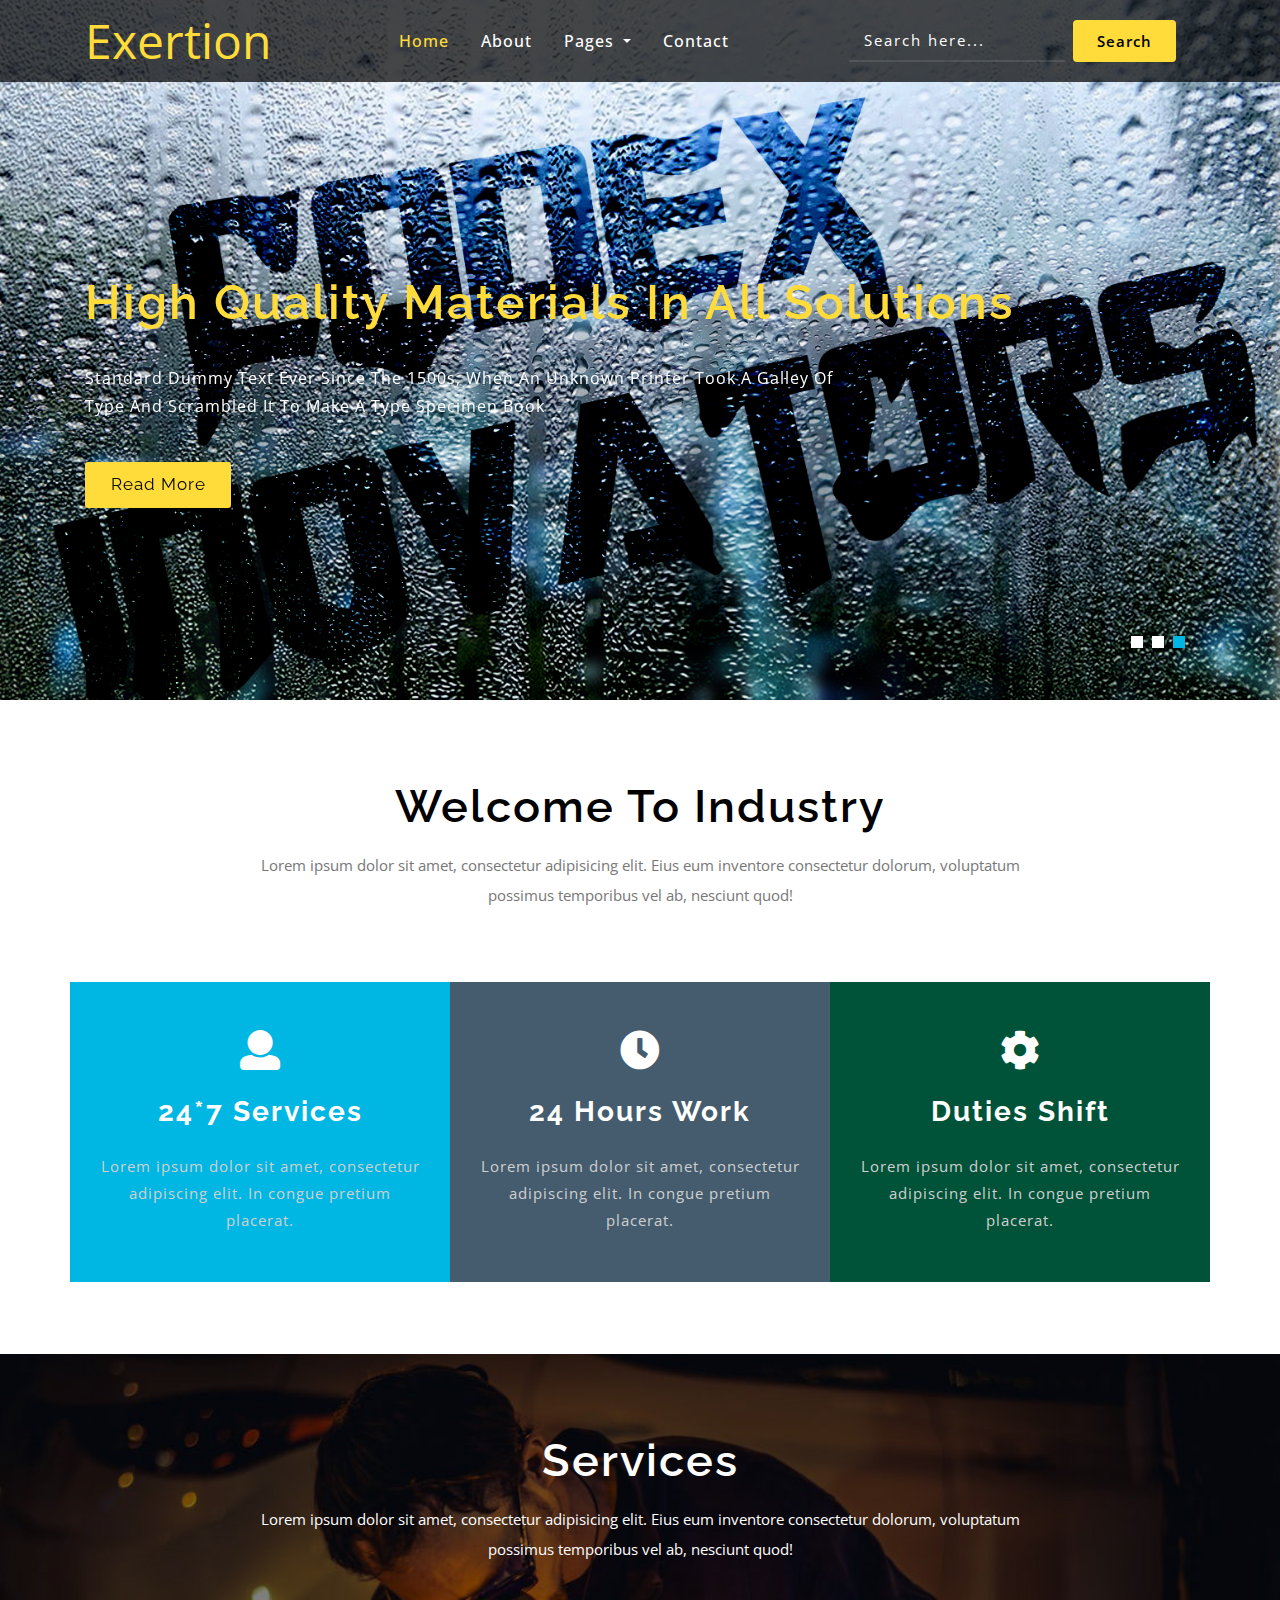
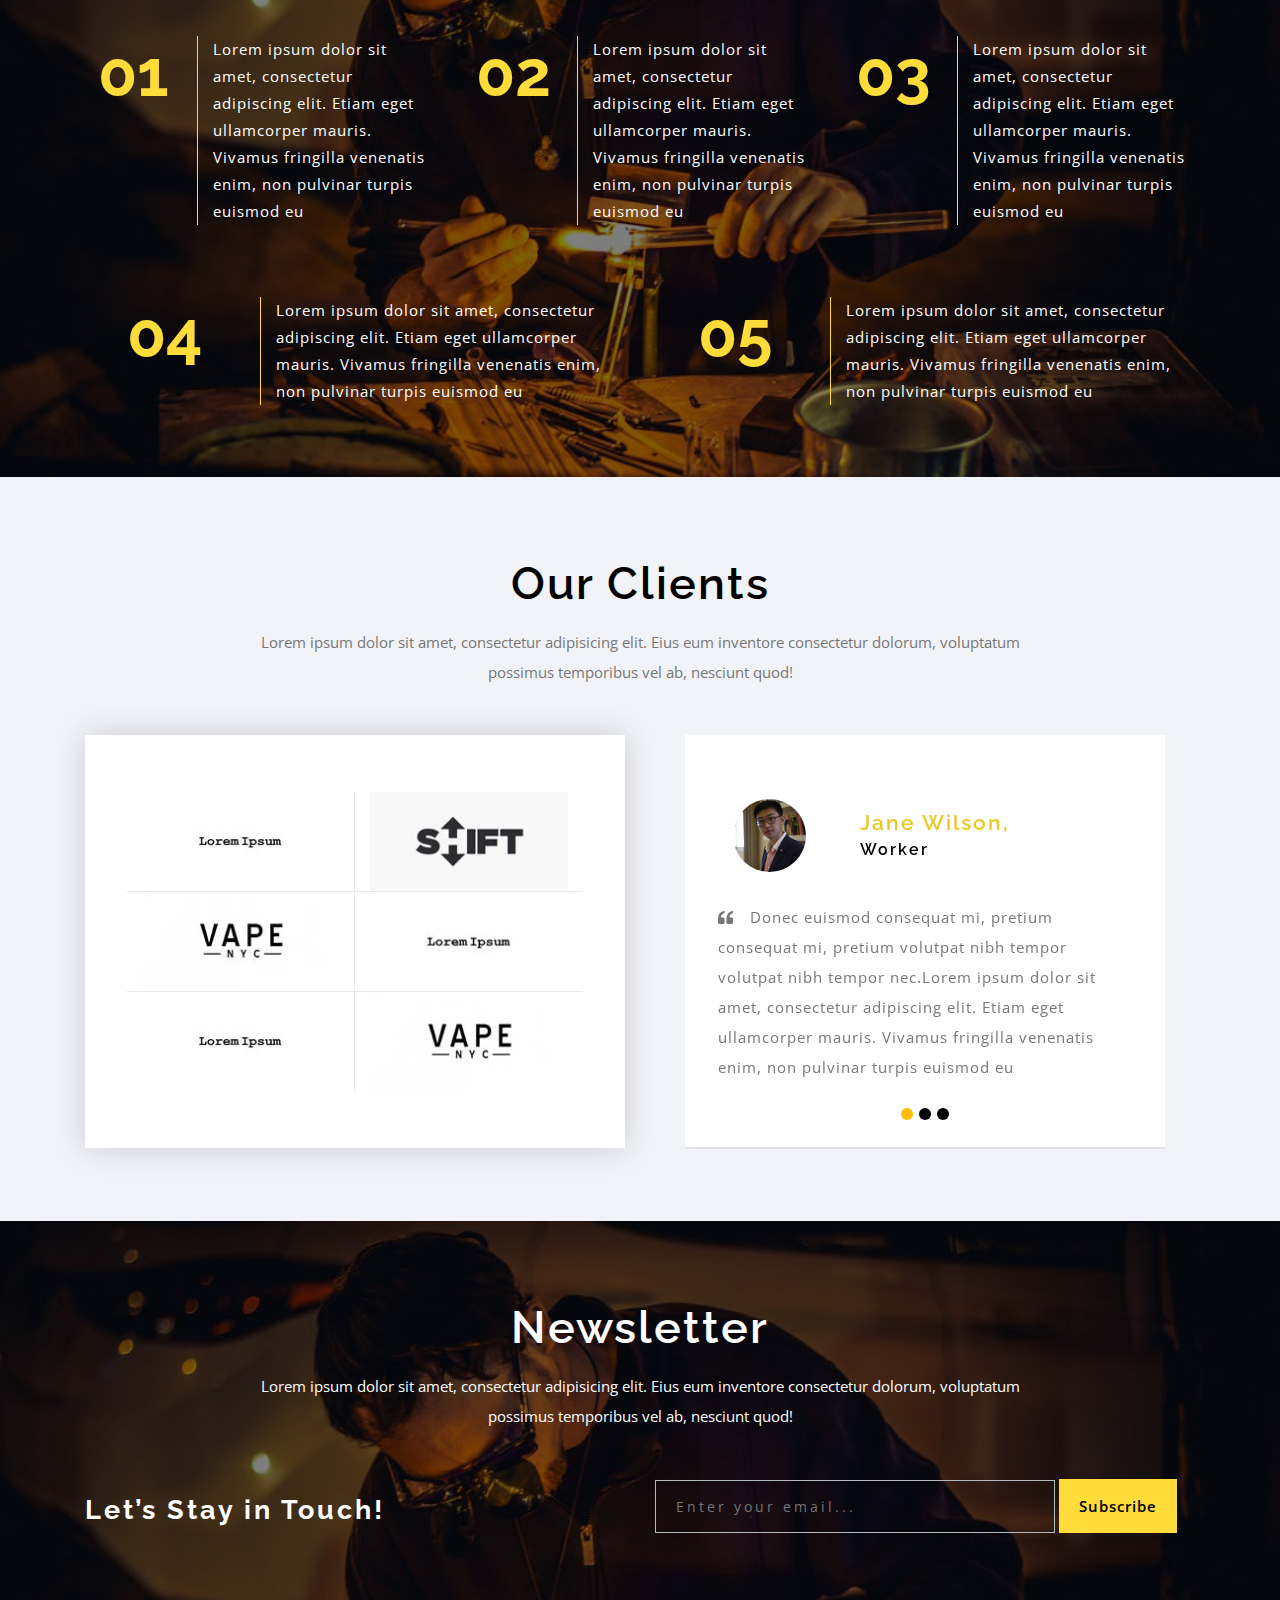
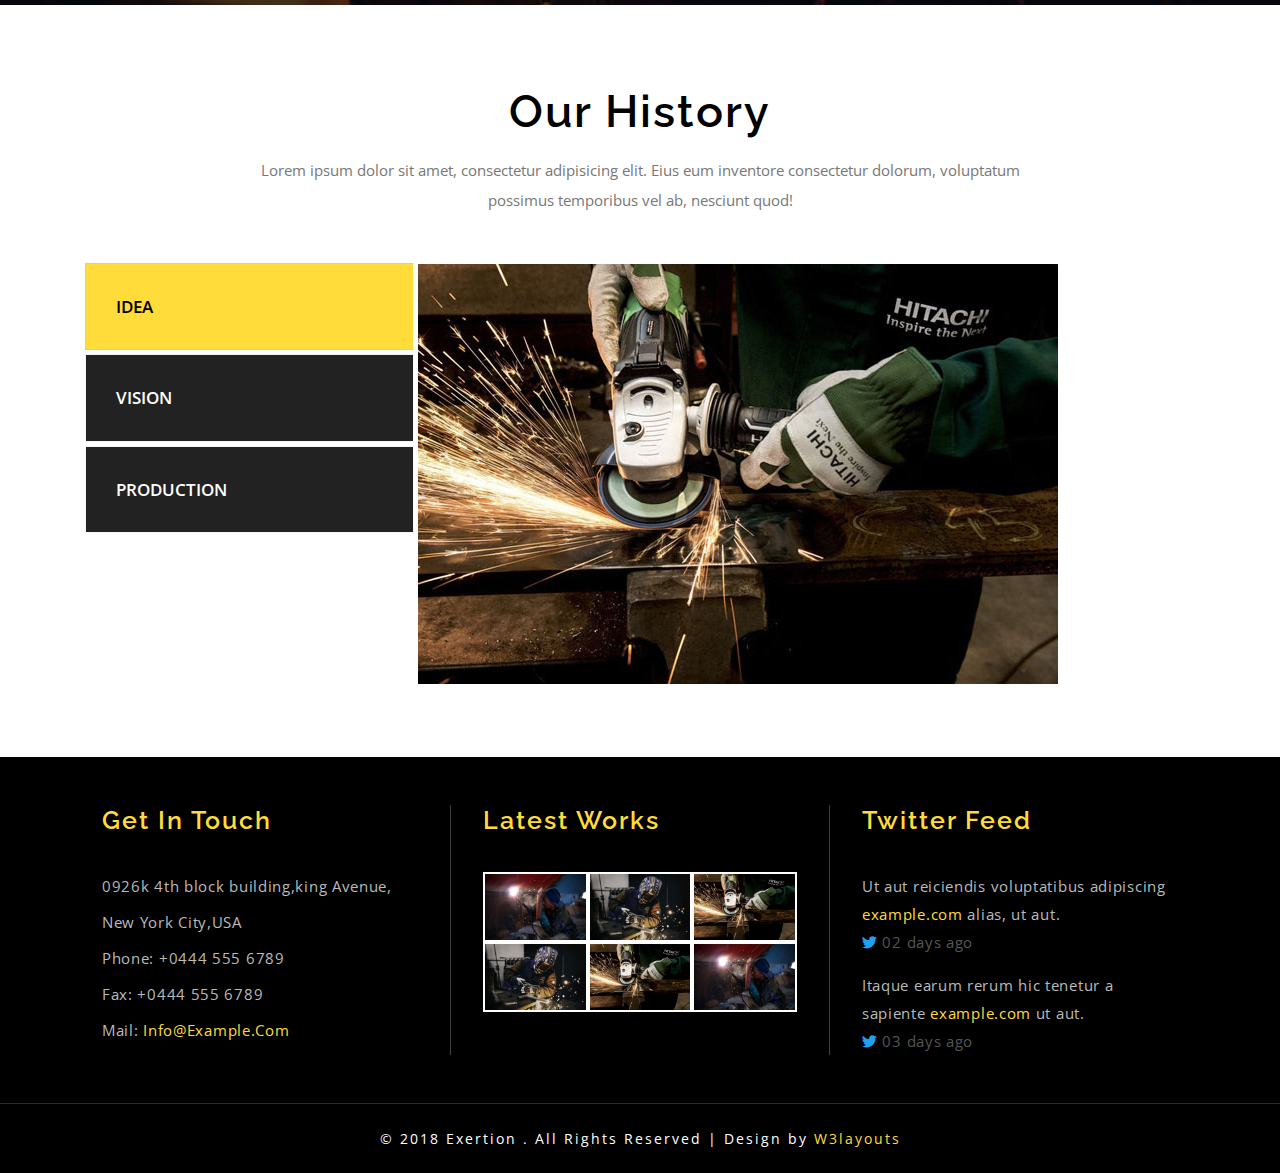
<file: Sprint1AppDev3A/WebTemp/index.html>
<!--
Author: W3layouts
Author URL: http://w3layouts.com
License: Creative Commons Attribution 3.0 Unported
License URL: http://creativecommons.org/licenses/by/3.0/
-->
<!DOCTYPE html>
<html lang="en">

<head>
	<title>Exertion an Industrial Category Bootstrap Responsive Website Template | Home :: w3layouts</title>
	<!-- Meta Tags -->
	<meta name="viewport" content="width=device-width, initial-scale=1">
	<meta charset="utf-8">
	<meta name="keywords" content="Exertion Responsive web template, Bootstrap Web Templates, Flat Web Templates, Android Compatible web template,
Smartphone Compatible web template, free webdesigns for Nokia, Samsung, LG, Sony Ericsson, Motorola web design" />
	<script type="application/x-javascript">
		addEventListener("load", function () {
			setTimeout(hideURLbar, 0);
		}, false);

		function hideURLbar() {
			window.scrollTo(0, 1);
		}
	</script>
	<!-- //Meta Tags -->
	<!-- Style-sheets -->
	<link href="css/bootstrap.min.css" rel="stylesheet" type="text/css" media="all">
	<link href="css/style.css" rel="stylesheet" type="text/css" media="all" />
	<link href="css/fontawesome-all.css" rel="stylesheet">
	<!--// Style-sheets -->
		<link rel="stylesheet" type="text/css" href="css/easy-responsive-tabs.css " />
	<!--web-fonts-->
	<link href="//fonts.googleapis.com/css?family=Open+Sans:300,400,600,700" rel="stylesheet">
	<link href="//fonts.googleapis.com/css?family=Raleway:400,500,600,700,800" rel="stylesheet">
	<!--//web-fonts-->
</head>

<body>
	<!-- banner -->
	<section class="banner">
		<!-- header -->
		<header>
		<nav class="navbar navbar-expand-lg navbar-light">
		<div class="container">
			<a class="navbar-brand" href="index.html">Exertion</a>
			<button class="navbar-toggler" type="button" data-toggle="collapse" data-target="#navbarSupportedContent" aria-controls="navbarSupportedContent"
			    aria-expanded="false" aria-label="Toggle navigation">
				<span class="navbar-toggler-icon"></span>
			</button>

			<div class="collapse navbar-collapse" id="navbarSupportedContent">
				<ul class="navbar-nav">
					<li class="nav-item active">
						<a class="nav-link" href="index.html">Home
							<span class="sr-only">(current)</span>
						</a>
					</li>
					<li class="nav-item">
						<a class="nav-link" href="about.html">About</a>
					</li>
					<li class="nav-item dropdown">
						<a class="nav-link dropdown-toggle" href="#" id="navbarDropdown" role="button" data-toggle="dropdown" aria-haspopup="true"
						    aria-expanded="false">
							Pages
						</a>
						<div class="dropdown-menu" aria-labelledby="navbarDropdown">
							<a class="dropdown-item text-center" href="projects.html">Projects</a>
							<a class="dropdown-item text-center" href="typography.html">Typography</a>
						</div>
					</li>
					<li class="nav-item">
						<a class="nav-link" href="contact.html">Contact</a>
					</li>
				</ul>
				<form action="#" method="post" class="form-inline my-2 my-lg-0 search mx-lg-auto">
					<input class="form-control mr-sm-2" type="search" placeholder="Search here..." name="Search" required="">
					<button class="btn btn-outline-success my-2 my-sm-0" type="submit">Search</button>
				</form>
			</div>
			</div>
		</nav>
		
		</header>
		<!-- //header -->
		<div class="container">
			<!-- banner-text -->
			<div class="banner-text">
				<div class="callbacks_container">
					<ul class="rslides" id="slider3">
						<li>
							<div class="slider-info text-left">
								
								<h1 class="text-left">High Quality Materials In All Solutions</h1>
								<p>Standard dummy text ever since the 1500s, when an unknown printer took a galley of type and scrambled it to make a type specimen book</p>
								<a href="about.html" class="text-left">Read More</a>
							</div>
						</li>
						<li>
							<div class="slider-info text-left">
								
								<h4 class="text-left">We Provide Extended Maintenance</h4>
								<p>Standard dummy text ever since the 1500s, when an unknown printer took a galley of type and scrambled it to make a type specimen book</p>
								<a href="about.html" class="text-left">Read More</a>
							</div>
						</li>
						<li>
							<div class="slider-info text-left">
								
								<h4 class="text-left">High Quality Materials In All Solutions</h4>
								<p>Standard dummy text ever since the 1500s, when an unknown printer took a galley of type and scrambled it to make a type specimen book</p>
								<a href="about.html" class="text-left">Read More</a>
							</div>
						</li>
					</ul>

				</div>
			</div>
		</div>
	</section>
	<!-- //banner -->
	<!-- faculty -->
	<section class="w3-agile-faculty-grid3 py-md-5">
		<div class="container py-4 mt-2">
			<h3 class="tittle text-center mb-3">Welcome to industry</h3>
			<p class="tit text-center mx-auto">Lorem ipsum dolor sit amet, consectetur adipisicing elit. Eius eum inventore consectetur dolorum, voluptatum possimus temporibus vel ab, nesciunt quod!</p>
			<div class="row fac pt-4 mt-md-5">
				<div class="col-md-4 w3-faculty-services1 text-center">
						<i class="fas fa-user" aria-hidden="true"></i>
						<h3 class="mt-3">24*7 Services</h3>
						<p class="mt-3">Lorem ipsum dolor sit amet, consectetur adipiscing elit. In congue pretium placerat. </p>
				</div>
				<div class="col-md-4 w3-faculty-services2 text-center">
						<i class="fas fa-clock" aria-hidden="true"></i>
						<h3 class="mt-3">24 Hours Work</h3>
						<p class="mt-3">Lorem ipsum dolor sit amet, consectetur adipiscing elit. In congue pretium placerat.  </p>
				</div>
				<div class="col-md-4 w3-faculty-services3 text-center">
						<i class="fas fa-cog" aria-hidden="true"></i>
						<h3 class="mt-3">Duties Shift </h3>
						<p class="mt-3">Lorem ipsum dolor sit amet, consectetur adipiscing elit. In congue pretium placerat. </p>
				</div>
			</div>
		</div>
	</section>
	<!-- //faculty -->
	<!--/services -->
<section class="services py-md-5">
		<div class="container py-4 mt-2">
		<h3 class="tittle text-center mb-3 text-white">Services</h3>
			<p class="tit text-center mx-auto text-white">Lorem ipsum dolor sit amet, consectetur adipisicing elit. Eius eum inventore consectetur dolorum, voluptatum possimus temporibus vel ab, nesciunt quod!</p>
		<div class="w3-service-grids pt-4 mt-md-5">
			<div class="row w3-service-grid-top1">
				<div class="col-lg-4 w3-services-grid1">
					<div class="row">
						<div class="col-sm-4 w3-services-01">
							<h3>01</h3>
						</div>
						<div class="col-sm-8 w3-services-heading">
							<p>Lorem ipsum dolor sit amet, consectetur adipiscing elit. Etiam eget ullamcorper mauris. Vivamus fringilla venenatis enim, non pulvinar turpis euismod eu</p>
						</div>
					</div>
				</div>
				<div class="col-lg-4 w3-services-grid1">
					<div class="row">
						<div class="col-sm-4 w3-services-01">
							<h3>02</h3>
						</div>
						<div class="col-sm-8 w3-services-heading">
							<p>Lorem ipsum dolor sit amet, consectetur adipiscing elit. Etiam eget ullamcorper mauris. Vivamus fringilla venenatis enim, non pulvinar turpis euismod eu</p>
						</div>
					</div>
				</div>
				<div class="col-lg-4 w3-services-grid1">
					<div class="row">
						<div class="col-sm-4 w3-services-01">
							<h3>03</h3>
						</div>
						<div class="col-sm-8 w3-services-heading">
							<p>Lorem ipsum dolor sit amet, consectetur adipiscing elit. Etiam eget ullamcorper mauris. Vivamus fringilla venenatis enim, non pulvinar turpis euismod eu</p>
						</div>
					</div>
				</div>
			</div>
			<div class="row w3-services-grid-top2 mt-4 pt-lg-5">
				<div class="col-lg-6 w3-services-grid2">
					<div class="row">
						<div class="col-sm-4 w3-services-02">
							<h3>04</h3>
						</div>
						<div class="col-sm-8 w3-services-heading">
							<p>Lorem ipsum dolor sit amet, consectetur adipiscing elit. Etiam eget ullamcorper mauris. Vivamus fringilla venenatis enim, non pulvinar turpis euismod eu</p>
						</div>
					</div>
				</div>
				<div class="col-lg-6 w3-services-grid2">
					<div class="row">
						<div class="col-sm-4 w3-services-02">
							<h3>05</h3>
						</div>
						<div class="col-sm-8 w3-services-heading">
							<p>Lorem ipsum dolor sit amet, consectetur adipiscing elit. Etiam eget ullamcorper mauris. Vivamus fringilla venenatis enim, non pulvinar turpis euismod eu</p>
						</div>
					</div>
				</div>
			</div>
		</div>
	</div>
</section>
<!--//services -->
<!-- clients -->
	<section class="features py-md-5">
		<div class="container py-4 mt-2">
				<h3 class="tittle text-center mb-3">Our Clients</h3>
				<p class="tit text-center mx-auto">Lorem ipsum dolor sit amet, consectetur adipisicing elit. Eius eum inventore consectetur dolorum, voluptatum possimus temporibus vel ab, nesciunt quod!</p>
			
			<div class="row about-main pt-4 mt-md-4">
				<div class="col-lg-6 about-right">
				<!-- stats -->
					<div class="stats">
						<div class="row stats_inner">
							<div class="col-md-6 col-sm-6 col-xs-6 stat-grids">
								<img src="images/logo1.jpg" alt="logo1" class=" img-fluid">
							</div>
							<div class="col-md-6 col-sm-6 col-xs-6 stat-grids">
								<img src="images/logo2.jpg" alt="logo1" class=" img-fluid">
							</div>
						</div>
						<div class="row stats_inner top-st">
							<div class="col-md-6 col-sm-6 col-xs-6 stat-grids">
								<img src="images/logo3.jpg" alt="logo1" class=" img-fluid">
							</div>
							<div class="col-md-6 col-sm-6 col-xs-6 stat-grids">
								<img src="images/logo1.jpg" alt="logo1" class=" img-fluid">
							</div>
							
						</div>
						<div class="row stats_inner top-st">
							<div class="col-md-6 col-sm-6 col-xs-6 stat-grids">
								<img src="images/logo1.jpg" alt="logo1" class=" img-fluid">
							</div>
							<div class="col-md-6 col-sm-6 col-xs-6 stat-grids">
								<img src="images/logo3.jpg" alt="logo1" class=" img-fluid">
							</div>
							
						</div>
					</div>
					<!-- //stats -->

				</div>
				<div class="col-lg-6 about-left">
					    <!-- testimonials -->
						<div class="w3_agile-section testimonials text-center" id="testimonials">
							<div class=" w3ls-team-info test-bg">
								<div class="testi-left">
									<div id="carouselExampleIndicators" class="carousel slide" data-ride="carousel">
										  <ol class="carousel-indicators">
											<li data-target="#carouselExampleIndicators" data-slide-to="0" class="active"></li>
											<li data-target="#carouselExampleIndicators" data-slide-to="1"></li>
											<li data-target="#carouselExampleIndicators" data-slide-to="2"></li>
										  </ol>
										  <div class="carousel-inner">
											<div class="carousel-item active">
												<div class="row thumbnail adjust1">
													 <div class="col-md-3 col-sm-3">
														  <img class="media-object img-fluid" src="images/ts1.jpg" alt="" />
													   </div>
													   <div class="col-md-9 col-sm-9">
															<div class="caption testi-text">
																  <h4>Jane Wilson,</h4>
																  <h5>Worker</h5>
															  </div>
														</div>
														<p class="mt-3">
														<span class="fa fa-quote-left pr-3" aria-hidden="true"></span>Donec euismod consequat mi, pretium consequat mi, pretium
														 volutpat nibh tempor volutpat nibh tempor nec.Lorem ipsum dolor sit amet, consectetur adipiscing elit. Etiam eget ullamcorper mauris. Vivamus fringilla venenatis enim, non pulvinar turpis euismod eu </p>
												</div>
											</div>
											<div class="carousel-item">
												<div class="row thumbnail adjust1">
													 <div class="col-md-3 col-sm-3">
														  <img class="media-object img-fluid" src="images/ts2.jpg" alt="" />
													   </div>
													   <div class="col-md-9 col-sm-9">
															<div class="caption testi-text">
																  <h4>Jane Wilson</h4>
																  <h5>Worker</h5>
															  </div>
														</div>
														<p class="mt-3">
														<span class="fa fa-quote-left pr-3" aria-hidden="true"></span>Donec euismod consequat mi, pretium consequat mi, pretium
														 volutpat nibh tempor volutpat nibh tempor nec. Lorem ipsum dolor sit amet, consectetur adipiscing elit. Etiam eget ullamcorper mauris. Vivamus fringilla venenatis enim, non pulvinar turpis euismod eu</p>
												</div>
											</div>
											<div class="carousel-item">
												<div class="row thumbnail adjust1">
													 <div class="col-md-3 col-sm-3">
														  <img class="media-object img-fluid" src="images/ts3.jpg" alt="" />
													   </div>
													   <div class="col-md-9 col-sm-9">
															<div class="caption testi-text">
																  <h4>Jane Wilson</h4>
																  <h5>Worker</h5>
															  </div>
														</div>
														<p class="mt-3">
														<span class="fa fa-quote-left pr-3" aria-hidden="true"></span>Donec euismod consequat mi, pretium consequat mi, pretium
														 volutpat nibh tempor volutpat nibh tempor nec. Lorem ipsum dolor sit amet, consectetur adipiscing elit. Etiam eget ullamcorper mauris. Vivamus fringilla venenatis enim, non pulvinar turpis euismod eu</p>
												</div>
											</div>
										  </div>
									</div>
								</div>
							</div>
					</div>
    <!-- //testimonials-->
			</div>
		</div>
	</div>
</section>
<!-- clients -->
<!-- /newsletter-->
	<section class="newsletter py-md-5">
		<div class="container py-4 mt-2">
			<h3 class="tittle text-center mb-3 text-white">Newsletter</h3>
			<p class="tit text-center mx-auto text-white">Lorem ipsum dolor sit amet, consectetur adipisicing elit. Eius eum inventore consectetur dolorum, voluptatum possimus temporibus vel ab, nesciunt quod!</p>
		
			<div class="row news-top pt-4 mt-md-4">
				<div class="col-lg-6 newsleft">
					<h3>Let’s Stay in Touch!</h3>
				</div>
				<div class="col-lg-6 newsright">
					<form action="#" method="post">
						<input type="email" placeholder="Enter your email..." name="email" required="">
						<input type="submit" value="Subscribe">
					</form>
				</div>
			</div>
		</div>
	</section>
	<!-- //newsletter-->
<!--what-we-do-->
	<section class="top_spl_courses py-md-5">
		<div class="container py-4 mt-2">
		<h3 class="tittle text-center mb-3">Our history</h3>
				<p class="tit text-center mx-auto">Lorem ipsum dolor sit amet, consectetur adipisicing elit. Eius eum inventore consectetur dolorum, voluptatum possimus temporibus vel ab, nesciunt quod!</p>
			<div class="inner_sec_w3_agileinfo pt-4 mt-md-4">
				<div class="tabs-grids">
					<div id="parentVerticalTab">
						<ul class="resp-tabs-list hor_1">
							<li>Idea</li>
							<li>Vision</li>
							<li>Production</li>


						</ul>
						<div class="resp-tabs-container hor_1">
							<div class="text-info">
								
								<img src="images/g1.jpg" alt=" " class="img-fluid" />

							</div>
							<div class="text-info">
							
								<img src="images/g2.jpg" alt=" " class="img-fluid" />

							</div>

							<div class="text-info">
								
								<img src="images/g3.jpg" alt=" " class="img-fluid" />

							</div>
						</div>
					</div>
				</div>
			</div>
		</div>
	</section>
	<!--//what-we-do-->
	<!-- Footer -->
	<footer class="footer-section py-5">
		<div class="container">
			<div class="row">
				
				<div class="col-lg-4 footer-grids">
					<h3>Get in touch</h3>
					<p>0926k 4th block building,king Avenue, </p>
					<p class="my-2"> New York City,USA</p>
					<p class="phone">phone: +0444 555 6789</p>
					<p class="phone my-2">Fax: +0444 555 6789</p>
					<p class="phone">Mail:
						<a href="mailto:info@example.com">info@example.com</a>
					</p>
				</div>
				<div class="col-lg-4 footer-grids">
					<h2>Latest Works</h2>
					<div class="d-flex justify-content-around">
						<a href="#" class="col-4">
							<img src="images/g3.jpg" class="img-fluid" alt="Responsive image">
						</a>
						<a href="#" class="col-4">
							<img src="images/g2.jpg" class="img-fluid" alt="Responsive image">
						</a>
						<a href="#" class="col-4">
							<img src="images/g1.jpg" class="img-fluid" alt="Responsive image">
						</a>
					</div>
					<div class="d-flex justify-content-around">
						<a href="#" class="col-4">
							<img src="images/g2.jpg" class="img-fluid" alt="Responsive image">
						</a>
						<a href="#" class="col-4">
							<img src="images/g1.jpg" class="img-fluid" alt="Responsive image">
						</a>
						<a href="#" class="col-4">
							<img src="images/g3.jpg" class="img-fluid" alt="Responsive image">
						</a>
					</div>
				</div>
				<div class="col-lg-4 footer-grids">
					<h3>Twitter feed</h3>
					<ul class="w3agile_footer_grid_list">
						<li>Ut aut reiciendis voluptatibus adipiscing
							<a href="#">example.com</a> alias, ut aut.
							<span>
								<i class="fab fa-twitter"></i> 02 days ago</span>
						</li>
						<li>Itaque earum rerum hic tenetur a sapiente
							<a href="#">example.com</a> ut aut.
							<span>
								<i class="fab fa-twitter"></i> 03 days ago</span>
						</li>
					</ul>
				</div>
			</div>
		</div>
	</footer>
	<!-- //Footer -->
	<!-- copyright -->
	<section class="copyright-w3layouts">
		<div class="container">
			<p class="py-xl-4 py-3">© 2018 Exertion . All Rights Reserved | Design by
				<a href="http://w3layouts.com/"> W3layouts </a>
			</p>
		</div>
	</section>
	<!-- //copyright -->

    <!-- Required common Js -->
     <script src="js/jquery.min.js"></script>
    <!-- //Required common Js -->
	<!-- Responsiveslides -->
	<script src="js/responsiveslides.min.js"></script>
	<script>
		// You can also use "$(window).load(function() {"
		$(function () {
			// Slideshow 4
			$("#slider3").responsiveSlides({
				auto: true,
				pager: true,
				nav: false,
				speed: 500,
				namespace: "callbacks",
				before: function () {
					$('.events').append("<li>before event fired.</li>");
				},
				after: function () {
					$('.events').append("<li>after event fired.</li>");
				}
			});

		});
	</script>
	<!-- // Responsiveslides -->
	<script src="js/easyResponsiveTabs.js"></script>
	<!--Plug-in Initialisation-->
	<script type="text/javascript">
		$(document).ready(function () {

			//Vertical Tab
			$('#parentVerticalTab').easyResponsiveTabs({
				type: 'vertical', //Types: default, vertical, accordion
				width: 'auto', //auto or any width like 600px
				fit: true, // 100% fit in a container
				closed: 'accordion', // Start closed if in accordion view
				tabidentify: 'hor_1', // The tab groups identifier
				activate: function (event) { // Callback function if tab is switched
					var $tab = $(this);
					var $info = $('#nested-tabInfo2');
					var $name = $('span', $info);
					$name.text($tab.text());
					$info.show();
				}
			});
		});
	</script>

	<!-- start-smoth-scrolling -->
	<script type="text/javascript" src="js/move-top.js"></script>
	<script type="text/javascript" src="js/easing.js"></script>
	<script type="text/javascript">
		jQuery(document).ready(function ($) {
			$(".scroll").click(function (event) {
				event.preventDefault();
				$('html,body').animate({
					scrollTop: $(this.hash).offset().top
				}, 1000);
			});
		});
	</script>
	<!-- start-smoth-scrolling -->
	<!-- here stars scrolling icon -->
	<script type="text/javascript">
		$(document).ready(function () {
			/*
				var defaults = {
				containerID: 'toTop', // fading element id
				containerHoverID: 'toTopHover', // fading element hover id
				scrollSpeed: 1200,
				easingType: 'linear'
				};
			*/

			$().UItoTop({
				easingType: 'easeOutQuart'
			});

		});
	</script>
	<!-- //here ends scrolling icon -->
	<!-- Js for bootstrap working-->
	<script src="js/bootstrap.min.js"></script>
	<!-- //Js for bootstrap working -->
</body>

</html>
</file>
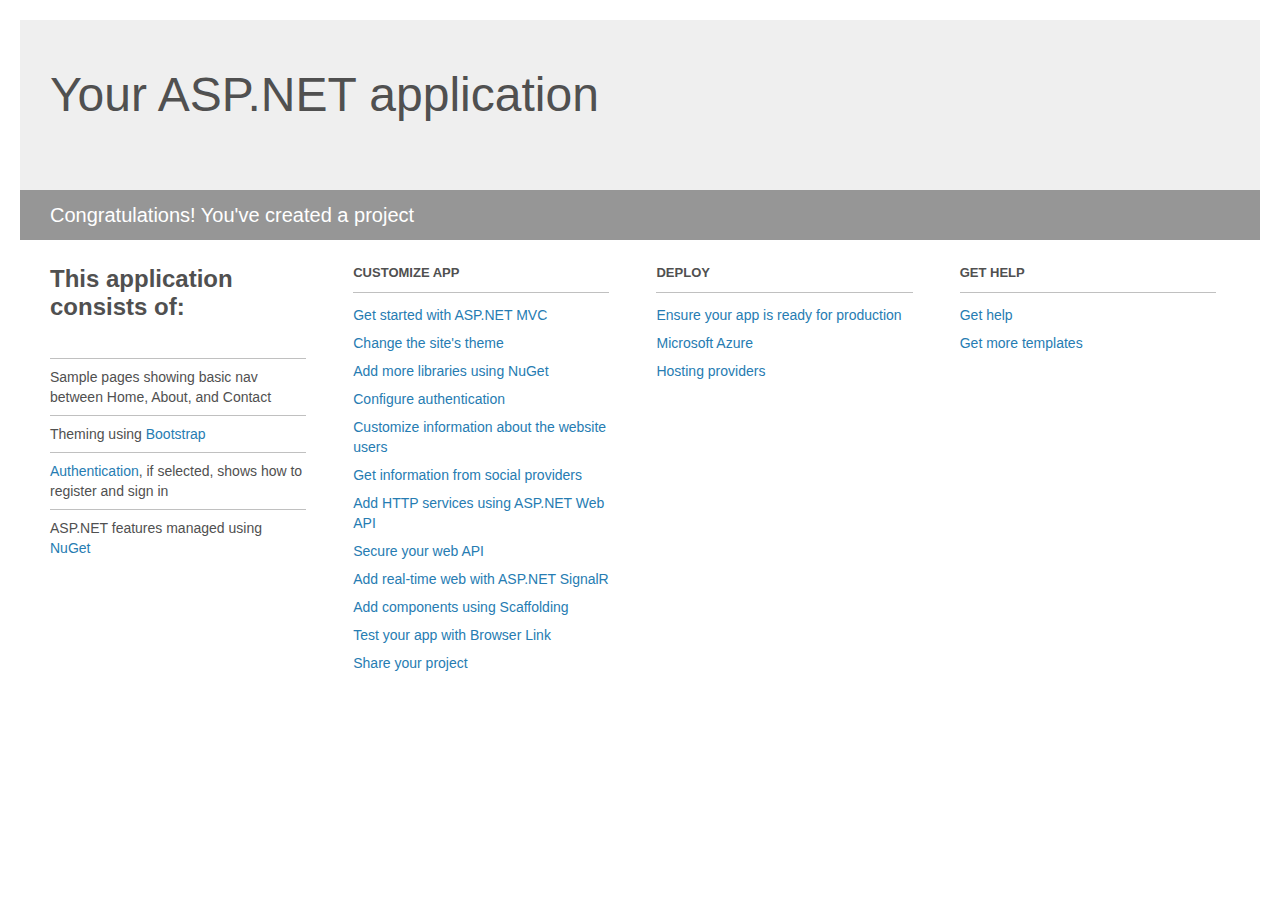
<file: Sprint1AppDev3A/Project_Readme.html>
﻿<!DOCTYPE html>
<html lang="en">
<head>
    <meta charset="utf-8" />
    <title>Your ASP.NET application</title>
    <style>
        body {
            background: #fff;
            color: #505050;
            font: 14px 'Segoe UI', tahoma, arial, helvetica, sans-serif;
            margin: 20px;
            padding: 0;
        }

        #header {
            background: #efefef;
            padding: 0;
        }

        h1 {
            font-size: 48px;
            font-weight: normal;
            margin: 0;
            padding: 0 30px;
            line-height: 150px;
        }

        p {
            font-size: 20px;
            color: #fff;
            background: #969696;
            padding: 0 30px;
            line-height: 50px;
        }

        #main {
            padding: 5px 30px;
        }

        .section {
            width: 21.7%;
            float: left;
            margin: 0 0 0 4%;
        }

            .section h2 {
                font-size: 13px;
                text-transform: uppercase;
                margin: 0;
                border-bottom: 1px solid silver;
                padding-bottom: 12px;
                margin-bottom: 8px;
            }

            .section.first {
                margin-left: 0;
            }

                .section.first h2 {
                    font-size: 24px;
                    text-transform: none;
                    margin-bottom: 25px;
                    border: none;
                }

                .section.first li {
                    border-top: 1px solid silver;
                    padding: 8px 0;
                }

            .section.last {
                margin-right: 0;
            }

        ul {
            list-style: none;
            padding: 0;
            margin: 0;
            line-height: 20px;
        }

        li {
            padding: 4px 0;
        }

        a {
            color: #267cb2;
            text-decoration: none;
        }

            a:hover {
                text-decoration: underline;
            }
    </style>
</head>
<body>

    <div id="header">
        <h1>Your ASP.NET application</h1>
        <p>Congratulations! You've created a project</p>
    </div>

    <div id="main">
        <div class="section first">
            <h2>This application consists of:</h2>
            <ul>
                <li>Sample pages showing basic nav between Home, About, and Contact</li>
                <li>Theming using <a href="http://go.microsoft.com/fwlink/?LinkID=615519">Bootstrap</a></li>
                <li><a href="http://go.microsoft.com/fwlink/?LinkID=615520">Authentication</a>, if selected, shows how to register and sign in</li>
                <li>ASP.NET features managed using <a href="http://go.microsoft.com/fwlink/?LinkID=320756">NuGet</a></li>
            </ul>
        </div>

        <div class="section">
            <h2>Customize app</h2>
            <ul>
                <li><a href="http://go.microsoft.com/fwlink/?LinkID=615541">Get started with ASP.NET MVC</a></li>
                <li><a href="http://go.microsoft.com/fwlink/?LinkID=615523">Change the site's theme</a></li>
                <li><a href="http://go.microsoft.com/fwlink/?LinkID=615524">Add more libraries using NuGet</a></li>
                <li><a href="http://go.microsoft.com/fwlink/?LinkID=615542">Configure authentication</a></li>
                <li><a href="http://go.microsoft.com/fwlink/?LinkID=615526">Customize information about the website users</a></li>
                <li><a href="http://go.microsoft.com/fwlink/?LinkID=615527">Get information from social providers</a></li>
                <li><a href="http://go.microsoft.com/fwlink/?LinkID=615528">Add HTTP services using ASP.NET Web API</a></li>
                <li><a href="http://go.microsoft.com/fwlink/?LinkID=615529">Secure your web API</a></li>
                <li><a href="http://go.microsoft.com/fwlink/?LinkID=615530">Add real-time web with ASP.NET SignalR</a></li>
                <li><a href="http://go.microsoft.com/fwlink/?LinkID=615531">Add components using Scaffolding</a></li>
                <li><a href="http://go.microsoft.com/fwlink/?LinkID=615532">Test your app with Browser Link</a></li>
                <li><a href="http://go.microsoft.com/fwlink/?LinkID=615533">Share your project</a></li>
            </ul>
        </div>

        <div class="section">
            <h2>Deploy</h2>
            <ul>
                <li><a href="http://go.microsoft.com/fwlink/?LinkID=615534">Ensure your app is ready for production</a></li>
                <li><a href="http://go.microsoft.com/fwlink/?LinkID=615535">Microsoft Azure</a></li>
                <li><a href="http://go.microsoft.com/fwlink/?LinkID=615536">Hosting providers</a></li>
            </ul>
        </div>

        <div class="section last">
            <h2>Get help</h2>
            <ul>
                <li><a href="http://go.microsoft.com/fwlink/?LinkID=615537">Get help</a></li>
                <li><a href="http://go.microsoft.com/fwlink/?LinkID=615538">Get more templates</a></li>
            </ul>
        </div>
    </div>

</body>
</html>
</file>
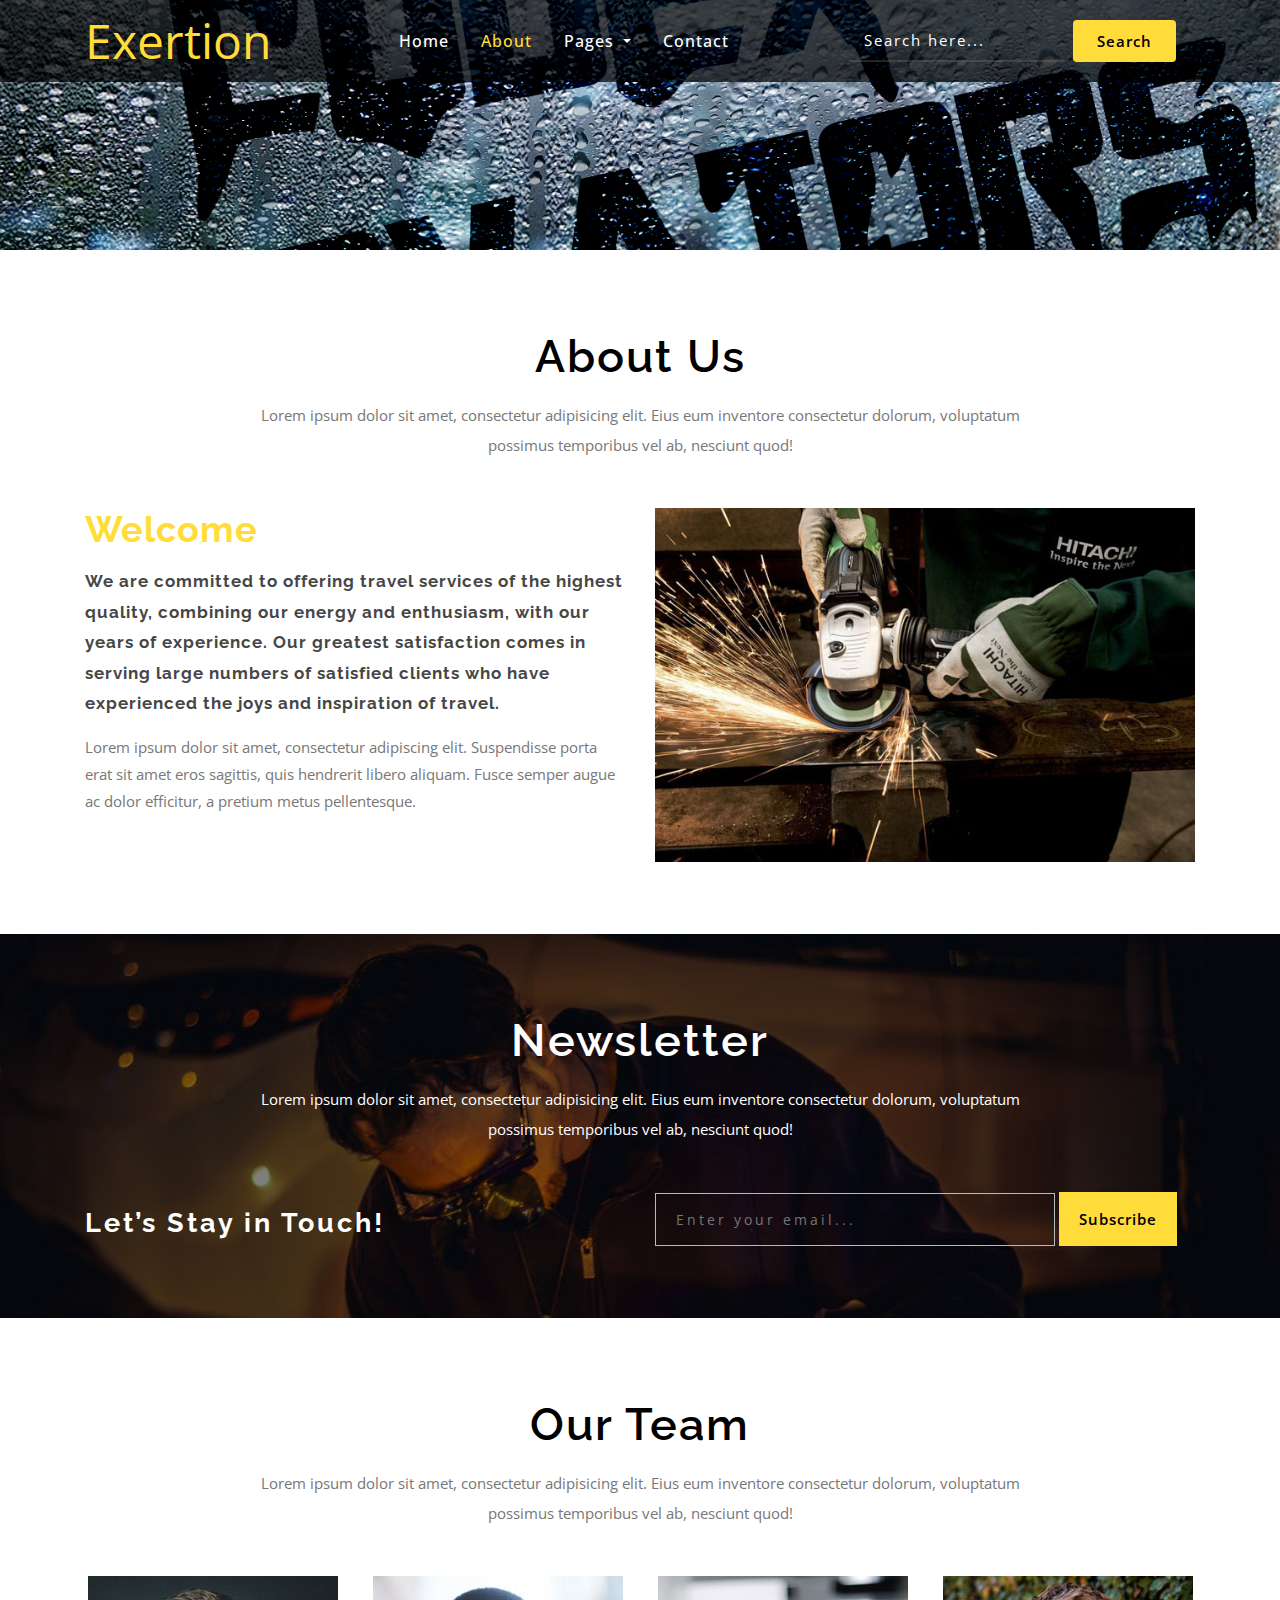
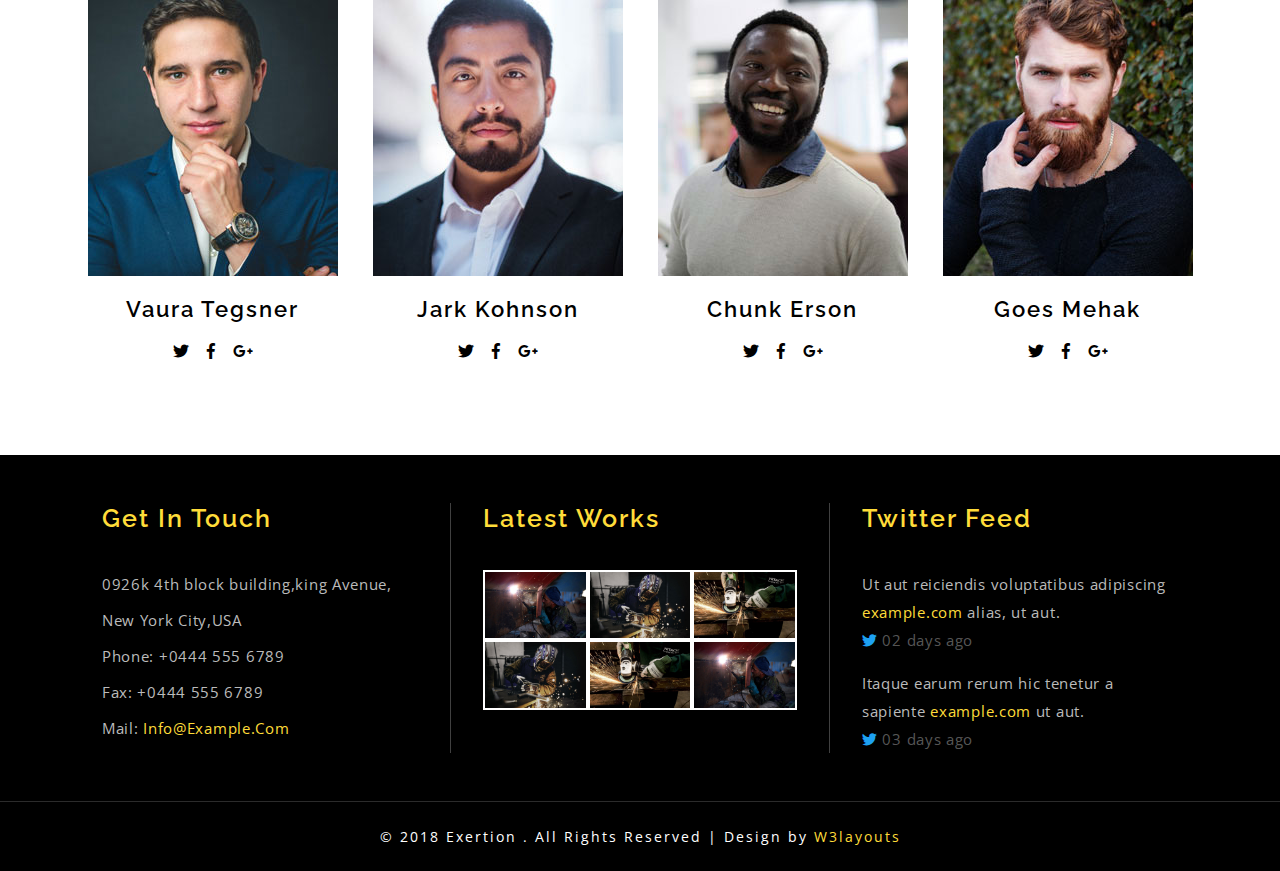
<file: Sprint1AppDev3A/WebTemp/about.html>
<!--
Author: W3layouts
Author URL: http://w3layouts.com
License: Creative Commons Attribution 3.0 Unported
License URL: http://creativecommons.org/licenses/by/3.0/
-->
<!DOCTYPE html>
<html lang="en">

<head>
	<title>Exertion an Industrial Category Bootstrap Responsive Website Template | About :: w3layouts</title>
	<!-- Meta Tags -->
	<meta name="viewport" content="width=device-width, initial-scale=1">
	<meta charset="utf-8">
	<meta name="keywords" content="Exertion Responsive web template, Bootstrap Web Templates, Flat Web Templates, Android Compatible web template,
Smartphone Compatible web template, free webdesigns for Nokia, Samsung, LG, Sony Ericsson, Motorola web design" />
	<script type="application/x-javascript">
		addEventListener("load", function () {
			setTimeout(hideURLbar, 0);
		}, false);

		function hideURLbar() {
			window.scrollTo(0, 1);
		}
	</script>
	<!-- //Meta Tags -->
	<!-- Style-sheets -->
	<link href="css/bootstrap.min.css" rel="stylesheet" type="text/css" media="all">
	<link href="css/style.css" rel="stylesheet" type="text/css" media="all" />
	<link href="css/fontawesome-all.css" rel="stylesheet">
	<!--// Style-sheets -->
	<!--web-fonts-->
	<link href="//fonts.googleapis.com/css?family=Open+Sans:300,400,600,700" rel="stylesheet">
	<link href="//fonts.googleapis.com/css?family=Raleway:400,500,600,700,800" rel="stylesheet">
	<!--//web-fonts-->
</head>

<body>
	<!-- banner -->
	<section class="banner1">
		<!-- header -->
		<header>
		<nav class="navbar navbar-expand-lg navbar-light">
		<div class="container">
			<a class="navbar-brand" href="index.html">Exertion</a>
			<button class="navbar-toggler" type="button" data-toggle="collapse" data-target="#navbarSupportedContent" aria-controls="navbarSupportedContent"
			    aria-expanded="false" aria-label="Toggle navigation">
				<span class="navbar-toggler-icon"></span>
			</button>

			<div class="collapse navbar-collapse" id="navbarSupportedContent">
				<ul class="navbar-nav">
					<li class="nav-item">
						<a class="nav-link" href="index.html">Home
							
						</a>
					</li>
					<li class="nav-item active">
						<a class="nav-link" href="about.html">About</a>
						<span class="sr-only">(current)</span>
					</li>
					<li class="nav-item dropdown">
						<a class="nav-link dropdown-toggle" href="#" id="navbarDropdown" role="button" data-toggle="dropdown" aria-haspopup="true"
						    aria-expanded="false">
							Pages
						</a>
						<div class="dropdown-menu" aria-labelledby="navbarDropdown">
							<a class="dropdown-item text-center" href="projects.html">Projects</a>
							<a class="dropdown-item text-center" href="typography.html">Typography</a>
						</div>
					</li>
					<li class="nav-item">
						<a class="nav-link" href="contact.html">Contact</a>
					</li>
				</ul>
				<form action="#" method="post" class="form-inline my-2 my-lg-0 search mx-lg-auto">
					<input class="form-control mr-sm-2" type="search" placeholder="Search here..." name="Search" required="">
					<button class="btn btn-outline-success my-2 my-sm-0" type="submit">Search</button>
				</form>
			</div>
			</div>
		</nav>
		
		</header>
		<!-- //header -->
	</section>
	<!-- //banner -->
		<!-- about -->
	<section class="welcome py-md-5">
		<div class="container py-4 mt-2">
			<h3 class="tittle text-center mb-3">About Us</h3>
			<p class="tit text-center mx-auto">Lorem ipsum dolor sit amet, consectetur adipisicing elit. Eius eum inventore consectetur dolorum, voluptatum possimus temporibus vel ab, nesciunt quod!</p>
			<div class="row about-tp pt-4 mt-md-4">
				<div class="col-lg-6 welcome-left">
					<h3>Welcome</h3>
					<h4>We are committed to offering travel services of the highest quality, combining our energy and enthusiasm, with our years
						of experience. Our greatest satisfaction comes in serving large numbers of satisfied clients who have experienced the
						joys and inspiration of travel.</h4>
					<p>Lorem ipsum dolor sit amet, consectetur adipiscing elit. Suspendisse porta erat sit amet eros sagittis, quis hendrerit
						libero aliquam. Fusce semper augue ac dolor efficitur, a pretium metus pellentesque.</p>
				</div>
				<div class="col-lg-6 welcome-right">
					<div class="welcome-right-top">
						<img src="images/g1.jpg" alt="" class="img-fluid">
					</div>
				</div>
			</div>
		</div>
	</section>
	<!-- //about -->
	<!-- /newsletter-->
	<section class="newsletter py-md-5">
		<div class="container py-4 mt-2">
			<h3 class="tittle text-center mb-3 text-white">Newsletter</h3>
			<p class="tit text-center mx-auto text-white">Lorem ipsum dolor sit amet, consectetur adipisicing elit. Eius eum inventore consectetur dolorum, voluptatum possimus temporibus vel ab, nesciunt quod!</p>
		
			<div class="row news-top pt-4 mt-md-4">
				<div class="col-lg-6 newsleft">
					<h3>Let’s Stay in Touch!</h3>
				</div>
				<div class="col-lg-6 newsright">
					<form action="#" method="post">
						<input type="email" placeholder="Enter your email..." name="email" required="">
						<input type="submit" value="Subscribe">
					</form>
				</div>
			</div>
		</div>
	</section>
	<!-- //newsletter-->

	<!-- about-team -->
	<section class="team py-md-5">
		<div class="container py-4 mt-2">
			<h3 class="tittle text-center mb-3">Our Team</h3>
			<p class="tit text-center mx-auto">Lorem ipsum dolor sit amet, consectetur adipisicing elit. Eius eum inventore consectetur dolorum, voluptatum possimus temporibus vel ab, nesciunt quod!</p>
			<div class="row team-row-agileinfo pt-4 mt-md-4">
				<div class="col-md-3 col-sm-3 col-xs-6 team-grids">
					<div class="thumbnail team-agileits">
						<img src="images/te1.jpg" class="img-fluid" alt="" />
						<div class="effectd-caption">
							<h4 class="mb-3">Vaura Tegsner</h4>
							<div class="social-lsicon">
								<a href="#" class="social-button twitter">
									<span class="fab fa-twitter"></span>
								</a>
								<a href="#" class="social-button facebook">
									<span class="fab fa-facebook-f"></span>
								</a>
								<a href="#" class="social-button google">
									<span class="fab fa-google-plus-g"></span>
								</a>
							</div>
						</div>
					</div>
				</div>
				<div class="col-md-3 col-sm-3 col-xs-6 team-grids">
					<div class="thumbnail team-agileits">
						<img src="images/te2.jpg" class="img-fluid" alt="" />
						<div class="effectd-caption">
							<h4 class="mb-3">Jark Kohnson</h4>
							<div class="social-lsicon">
								<a href="#" class="social-button twitter">
									<span class="fab fa-twitter"></span>
								</a>
								<a href="#" class="social-button facebook">
									<span class="fab fa-facebook-f"></span>
								</a>
								<a href="#" class="social-button google">
									<span class="fab fa-google-plus-g"></span>
								</a>
							</div>
						</div>
					</div>
				</div>
				<div class="col-md-3 col-sm-3 col-xs-6 team-grids">
					<div class="thumbnail team-agileits">
						<img src="images/te3.jpg" class="img-fluid" alt="" />
						<div class="effectd-caption">
							<h4 class="mb-3">Chunk Erson</h4>
							<div class="social-lsicon">
								<a href="#" class="social-button twitter">
									<span class="fab fa-twitter"></span>
								</a>
								<a href="#" class="social-button facebook">
									<span class="fab fa-facebook-f"></span>
								</a>
								<a href="#" class="social-button google">
									<span class="fab fa-google-plus-g"></span>
								</a>
							</div>
						</div>
					</div>
				</div>
				<div class="col-md-3 col-sm-3 col-xs-6 team-grids">
					<div class="thumbnail team-agileits">
						<img src="images/te4.jpg" class="img-fluid" alt="" />
						<div class="effectd-caption">
							<h4 class="mb-3">Goes Mehak</h4>
							<div class="social-lsicon">
								<a href="#" class="social-button twitter">
									<span class="fab fa-twitter"></span>
								</a>
								<a href="#" class="social-button facebook">
									<span class="fab fa-facebook-f"></span>
								</a>
								<a href="#" class="social-button google">
									<span class="fab fa-google-plus-g"></span>
								</a>
							</div>
						</div>
					</div>
				</div>
			</div>
		</div>
	</section>
	<!-- //about-team -->
	<!-- Footer -->
	<footer class="footer-section py-5">
		<div class="container">
			<div class="row">
				
				<div class="col-lg-4 footer-grids">
					<h3>Get in touch</h3>
					<p>0926k 4th block building,king Avenue, </p>
					<p class="my-2"> New York City,USA</p>
					<p class="phone">phone: +0444 555 6789</p>
					<p class="phone my-2">Fax: +0444 555 6789</p>
					<p class="phone">Mail:
						<a href="mailto:info@example.com">info@example.com</a>
					</p>
				</div>
				<div class="col-lg-4 footer-grids">
					<h2>Latest Works</h2>
					<div class="d-flex justify-content-around">
						<a href="#" class="col-4">
							<img src="images/g3.jpg" class="img-fluid" alt="Responsive image">
						</a>
						<a href="#" class="col-4">
							<img src="images/g2.jpg" class="img-fluid" alt="Responsive image">
						</a>
						<a href="#" class="col-4">
							<img src="images/g1.jpg" class="img-fluid" alt="Responsive image">
						</a>
					</div>
					<div class="d-flex justify-content-around">
						<a href="#" class="col-4">
							<img src="images/g2.jpg" class="img-fluid" alt="Responsive image">
						</a>
						<a href="#" class="col-4">
							<img src="images/g1.jpg" class="img-fluid" alt="Responsive image">
						</a>
						<a href="#" class="col-4">
							<img src="images/g3.jpg" class="img-fluid" alt="Responsive image">
						</a>
					</div>
				</div>
				<div class="col-lg-4 footer-grids">
					<h3>Twitter feed</h3>
					<ul class="w3agile_footer_grid_list">
						<li>Ut aut reiciendis voluptatibus adipiscing
							<a href="#">example.com</a> alias, ut aut.
							<span>
								<i class="fab fa-twitter"></i> 02 days ago</span>
						</li>
						<li>Itaque earum rerum hic tenetur a sapiente
							<a href="#">example.com</a> ut aut.
							<span>
								<i class="fab fa-twitter"></i> 03 days ago</span>
						</li>
					</ul>
				</div>
			</div>
		</div>
	</footer>
	<!-- //Footer -->
	<!-- copyright -->
	<section class="copyright-w3layouts">
		<div class="container">
			<p class="py-xl-4 py-3">© 2018 Exertion . All Rights Reserved | Design by
				<a href="http://w3layouts.com/"> W3layouts </a>
			</p>
		</div>
	</section>
	<!-- //copyright -->

    <!-- Required common Js -->
    <script src="js/jquery.min.js"></script>
    <!-- //Required common Js -->
	<!-- Responsiveslides -->
	<!-- start-smoth-scrolling -->
	<script type="text/javascript" src="js/move-top.js"></script>
	<script type="text/javascript" src="js/easing.js"></script>
	<script type="text/javascript">
		jQuery(document).ready(function ($) {
			$(".scroll").click(function (event) {
				event.preventDefault();
				$('html,body').animate({
					scrollTop: $(this.hash).offset().top
				}, 1000);
			});
		});
	</script>
	<!-- start-smoth-scrolling -->
	<!-- here stars scrolling icon -->
	<script type="text/javascript">
		$(document).ready(function () {
			/*
				var defaults = {
				containerID: 'toTop', // fading element id
				containerHoverID: 'toTopHover', // fading element hover id
				scrollSpeed: 1200,
				easingType: 'linear'
				};
			*/

			$().UItoTop({
				easingType: 'easeOutQuart'
			});

		});
	</script>
	<!-- //here ends scrolling icon -->
	<!-- Js for bootstrap working-->
	<script src="js/bootstrap.min.js"></script>
	<!-- //Js for bootstrap working -->
</body>

</html>
</file>
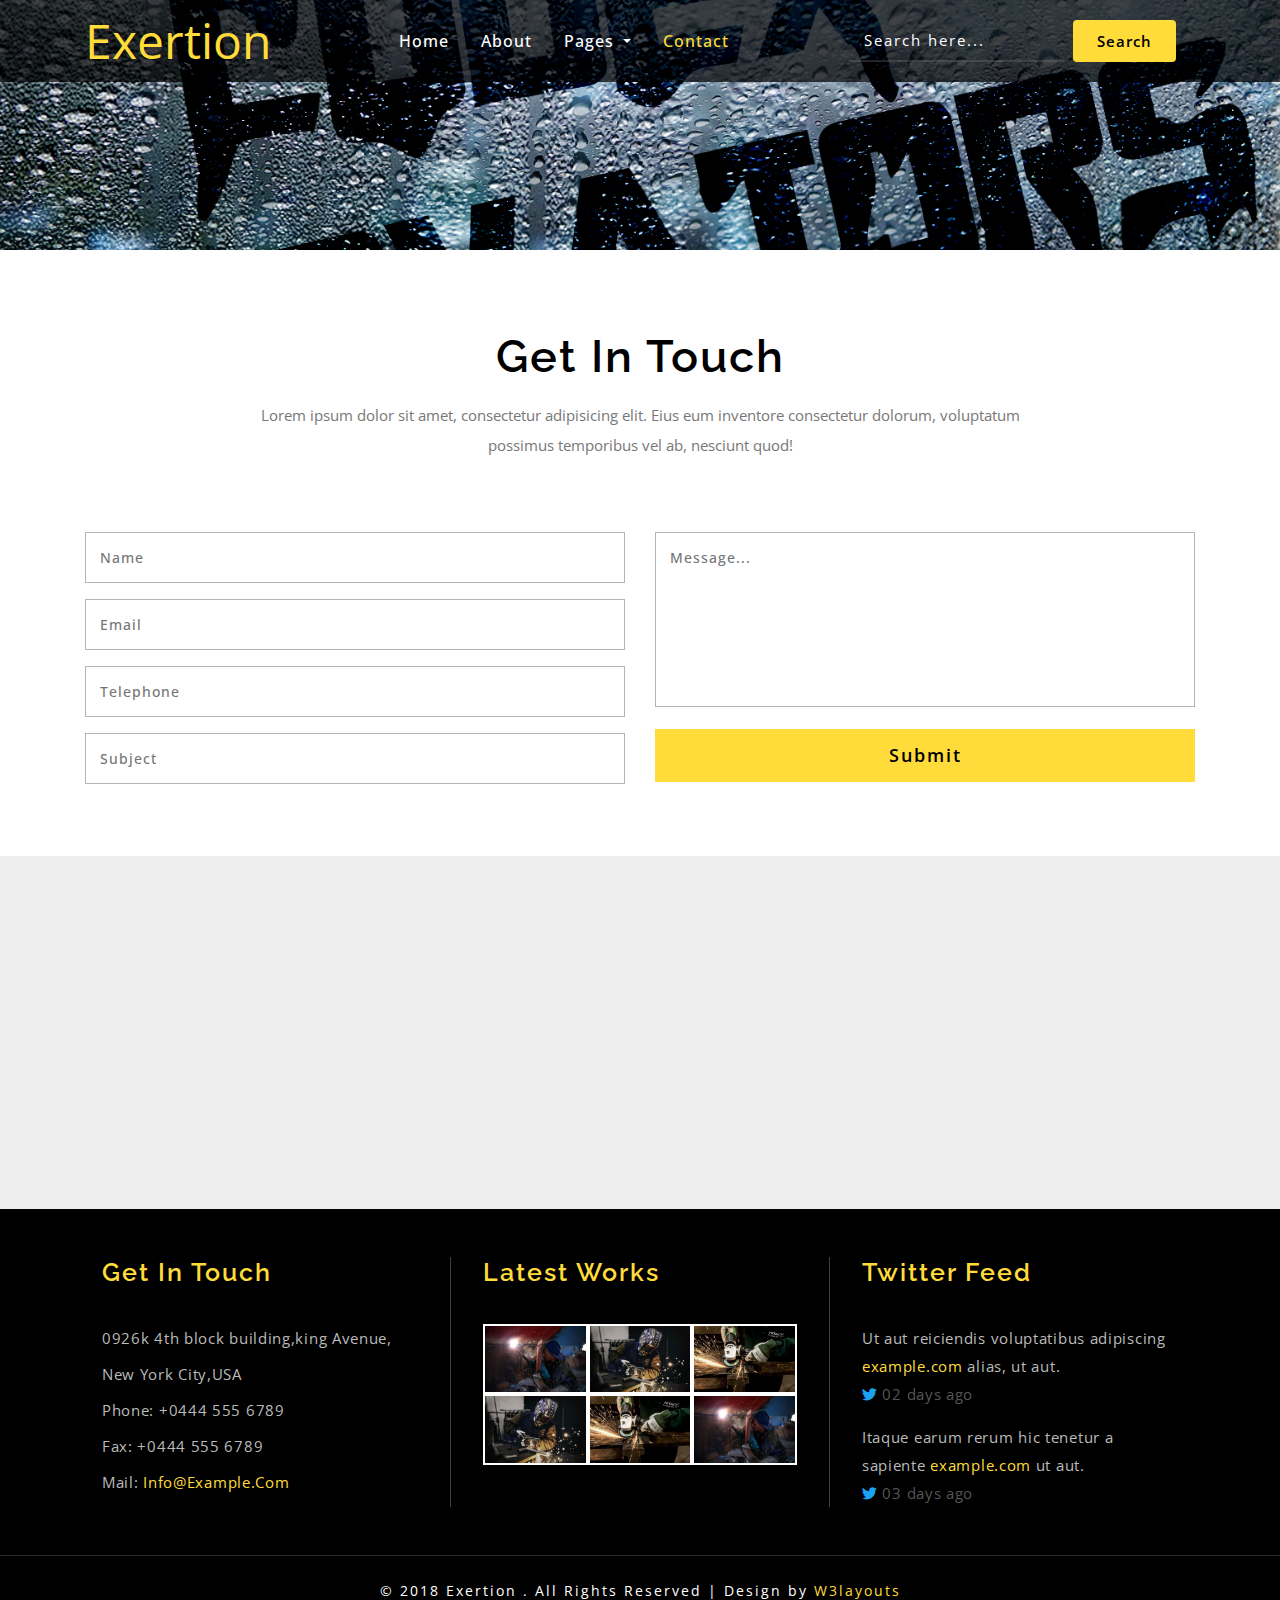
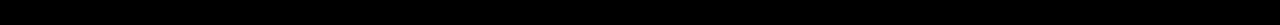
<file: Sprint1AppDev3A/WebTemp/contact.html>
<!--
Author: W3layouts
Author URL: http://w3layouts.com
License: Creative Commons Attribution 3.0 Unported
License URL: http://creativecommons.org/licenses/by/3.0/
-->
<!DOCTYPE html>
<html lang="en">

<head>
	<title>Exertion an Industrial Category Bootstrap Responsive Website Template | Contact :: w3layouts</title>
	<!-- Meta Tags -->
	<meta name="viewport" content="width=device-width, initial-scale=1">
	<meta charset="utf-8">
	<meta name="keywords" content="Exertion Responsive web template, Bootstrap Web Templates, Flat Web Templates, Android Compatible web template,
Smartphone Compatible web template, free webdesigns for Nokia, Samsung, LG, Sony Ericsson, Motorola web design" />
	<script type="application/x-javascript">
		addEventListener("load", function () {
			setTimeout(hideURLbar, 0);
		}, false);

		function hideURLbar() {
			window.scrollTo(0, 1);
		}
	</script>
	<!-- //Meta Tags -->
	<!-- Style-sheets -->
	<link href="css/bootstrap.min.css" rel="stylesheet" type="text/css" media="all">
	<link href="css/style.css" rel="stylesheet" type="text/css" media="all" />
	<link href="css/fontawesome-all.css" rel="stylesheet">
	<!--// Style-sheets -->
	<!--web-fonts-->
	<link href="//fonts.googleapis.com/css?family=Open+Sans:300,400,600,700" rel="stylesheet">
	<link href="//fonts.googleapis.com/css?family=Raleway:400,500,600,700,800" rel="stylesheet">
	<!--//web-fonts-->
</head>

<body>
	<!-- banner -->
	<section class="banner1">
		<!-- header -->
		<header>
		<nav class="navbar navbar-expand-lg navbar-light">
		<div class="container">
			<a class="navbar-brand" href="index.html">Exertion</a>
			<button class="navbar-toggler" type="button" data-toggle="collapse" data-target="#navbarSupportedContent" aria-controls="navbarSupportedContent"
			    aria-expanded="false" aria-label="Toggle navigation">
				<span class="navbar-toggler-icon"></span>
			</button>

			<div class="collapse navbar-collapse" id="navbarSupportedContent">
				<ul class="navbar-nav">
					<li class="nav-item">
						<a class="nav-link" href="index.html">Home
							
						</a>
					</li>
					<li class="nav-item">
						<a class="nav-link" href="about.html">About</a>
					</li>
					<li class="nav-item dropdown">
						<a class="nav-link dropdown-toggle" href="#" id="navbarDropdown" role="button" data-toggle="dropdown" aria-haspopup="true"
						    aria-expanded="false">
							Pages
						</a>
						<div class="dropdown-menu" aria-labelledby="navbarDropdown">
							<a class="dropdown-item text-center" href="projects.html">Projects</a>
							<a class="dropdown-item text-center" href="typography.html">Typography</a>
						</div>
					</li>
					<li class="nav-item active">
						<a class="nav-link" href="contact.html">Contact</a>
						<span class="sr-only">(current)</span>
					</li>
				</ul>
				<form action="#" method="post" class="form-inline my-2 my-lg-0 search mx-lg-auto">
					<input class="form-control mr-sm-2" type="search" placeholder="Search here..." name="Search" required="">
					<button class="btn btn-outline-success my-2 my-sm-0" type="submit">Search</button>
				</form>
			</div>
			</div>
		</nav>
		
		</header>
		<!-- //header -->
	</section>
	<!-- //banner -->
	<!-- contact -->
	<section class="contact-innpage py-md-5">
		<div class="container py-4 mt-2">
		<h3 class="tittle text-center mb-3">Get in Touch</h3>
			<p class="tit text-center mx-auto">Lorem ipsum dolor sit amet, consectetur adipisicing elit. Eius eum inventore consectetur dolorum, voluptatum possimus temporibus vel ab, nesciunt quod!</p>
			<form action="#" method="post">
			<div class="row mail_grid_w3l pt-4 mt-md-5">
				
					<div class="col-md-6 contact_left_grid">
						<div class="contact-fields-w3ls">
							<input type="text" name="Name" placeholder="Name" required="">
						</div>
						<div class="contact-fields-w3ls">
							<input type="email" name="Email" placeholder="Email" required="">
						</div>
						<div class="contact-fields-w3ls">
							<input type="text" name="Telephone" placeholder="Telephone" required="">
						</div>
						<div class="contact-fields-w3ls">
							<input type="text" name="Subject" placeholder="Subject" required="">
						</div>
					</div>
					<div class="col-md-6 contact_left_grid rgt_gd">
						<div class="contact-fields-w3ls">
							<textarea name="Message" placeholder="Message..." required=""></textarea>
						</div>
						<input type="submit" value="Submit">
					</div>
				
			</div>
			</form>
		</div>
	</section>
	<!-- //contact -->
	<!-- footer-w3 -->
	<section class="map-section">
		<iframe src="https://www.google.com/maps/embed?pb=!1m18!1m12!1m3!1d387193.30591910525!2d-74.25986432970718!3d40.697149422113014!2m3!1f0!2f0!3f0!3m2!1i1024!2i768!4f13.1!3m3!1m2!1s0x89c24fa5d33f083b%3A0xc80b8f06e177fe62!2sNew+York%2C+NY%2C+USA!5e0!3m2!1sen!2sin!4v1521710297542"></iframe>
	</section>
	<!-- Footer -->
	<footer class="footer-section py-5">
		<div class="container">
			<div class="row">
				
				<div class="col-lg-4 footer-grids">
					<h3>Get in touch</h3>
					<p>0926k 4th block building,king Avenue, </p>
					<p class="my-2"> New York City,USA</p>
					<p class="phone">phone: +0444 555 6789</p>
					<p class="phone my-2">Fax: +0444 555 6789</p>
					<p class="phone">Mail:
						<a href="mailto:info@example.com">info@example.com</a>
					</p>
				</div>
				<div class="col-lg-4 footer-grids">
					<h2>Latest Works</h2>
					<div class="d-flex justify-content-around">
						<a href="#" class="col-4">
							<img src="images/g3.jpg" class="img-fluid" alt="Responsive image">
						</a>
						<a href="#" class="col-4">
							<img src="images/g2.jpg" class="img-fluid" alt="Responsive image">
						</a>
						<a href="#" class="col-4">
							<img src="images/g1.jpg" class="img-fluid" alt="Responsive image">
						</a>
					</div>
					<div class="d-flex justify-content-around">
						<a href="#" class="col-4">
							<img src="images/g2.jpg" class="img-fluid" alt="Responsive image">
						</a>
						<a href="#" class="col-4">
							<img src="images/g1.jpg" class="img-fluid" alt="Responsive image">
						</a>
						<a href="#" class="col-4">
							<img src="images/g3.jpg" class="img-fluid" alt="Responsive image">
						</a>
					</div>
				</div>
				<div class="col-lg-4 footer-grids">
					<h3>Twitter feed</h3>
					<ul class="w3agile_footer_grid_list">
						<li>Ut aut reiciendis voluptatibus adipiscing
							<a href="#">example.com</a> alias, ut aut.
							<span>
								<i class="fab fa-twitter"></i> 02 days ago</span>
						</li>
						<li>Itaque earum rerum hic tenetur a sapiente
							<a href="#">example.com</a> ut aut.
							<span>
								<i class="fab fa-twitter"></i> 03 days ago</span>
						</li>
					</ul>
				</div>
			</div>
		</div>
	</footer>
	<!-- //Footer -->
	<!-- copyright -->
	<section class="copyright-w3layouts">
		<div class="container">
			<p class="py-xl-4 py-3">© 2018 Exertion . All Rights Reserved | Design by
				<a href="http://w3layouts.com/"> W3layouts </a>
			</p>
		</div>
	</section>
	<!-- //copyright -->

    <!-- Required common Js -->
    <script src="js/jquery.min.js"></script>
    <!-- //Required common Js -->
	<!-- Responsiveslides -->
	<!-- start-smoth-scrolling -->
	<script type="text/javascript" src="js/move-top.js"></script>
	<script type="text/javascript" src="js/easing.js"></script>
	<script type="text/javascript">
		jQuery(document).ready(function ($) {
			$(".scroll").click(function (event) {
				event.preventDefault();
				$('html,body').animate({
					scrollTop: $(this.hash).offset().top
				}, 1000);
			});
		});
	</script>
	<!-- start-smoth-scrolling -->
	<!-- here stars scrolling icon -->
	<script type="text/javascript">
		$(document).ready(function () {
			/*
				var defaults = {
				containerID: 'toTop', // fading element id
				containerHoverID: 'toTopHover', // fading element hover id
				scrollSpeed: 1200,
				easingType: 'linear'
				};
			*/

			$().UItoTop({
				easingType: 'easeOutQuart'
			});

		});
	</script>
	<!-- //here ends scrolling icon -->
	<!-- Js for bootstrap working-->
	<script src="js/bootstrap.min.js"></script>
	<!-- //Js for bootstrap working -->
</body>

</html>
</file>
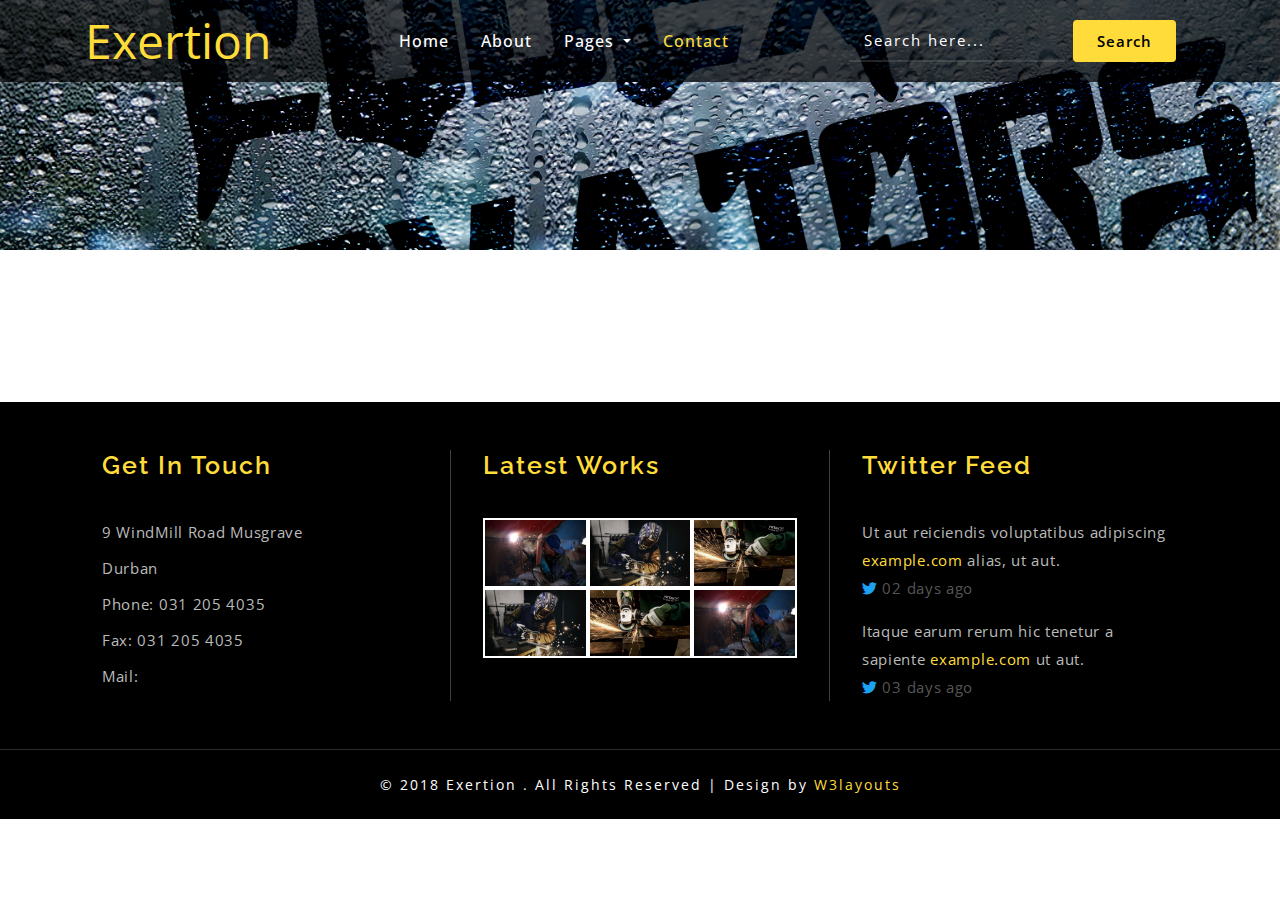
<file: Sprint1AppDev3A/WebTemp/Layout.html>
﻿
<!--
Author: W3layouts
Author URL: http://w3layouts.com
License: Creative Commons Attribution 3.0 Unported
License URL: http://creativecommons.org/licenses/by/3.0/
-->
<!DOCTYPE html>
<html lang="en">

<head>
	<title>Exertion an Industrial Category Bootstrap Responsive Website Template | Contact :: w3layouts</title>
	<!-- Meta Tags -->
	<meta name="viewport" content="width=device-width, initial-scale=1">
	<meta charset="utf-8">
	<meta name="keywords" content="Exertion Responsive web template, Bootstrap Web Templates, Flat Web Templates, Android Compatible web template,
Smartphone Compatible web template, free webdesigns for Nokia, Samsung, LG, Sony Ericsson, Motorola web design" />
	<script type="application/x-javascript">
		addEventListener("load", function () {
			setTimeout(hideURLbar, 0);
		}, false);

		function hideURLbar() {
			window.scrollTo(0, 1);
		}
	</script>
	<!-- //Meta Tags -->
	<!-- Style-sheets -->
	<link href="css/bootstrap.min.css" rel="stylesheet" type="text/css" media="all">
	<link href="css/style.css" rel="stylesheet" type="text/css" media="all" />
	<link href="css/fontawesome-all.css" rel="stylesheet">
	<!--// Style-sheets -->
	<!--web-fonts-->
	<link href="//fonts.googleapis.com/css?family=Open+Sans:300,400,600,700" rel="stylesheet">
	<link href="//fonts.googleapis.com/css?family=Raleway:400,500,600,700,800" rel="stylesheet">
	<!--//web-fonts-->
</head>

<body>
	<!-- banner -->
	<section class="banner1">
		<!-- header -->
		<header>
		<nav class="navbar navbar-expand-lg navbar-light">
		<div class="container">
			<a class="navbar-brand" href="index.html">Exertion</a>
			<button class="navbar-toggler" type="button" data-toggle="collapse" data-target="#navbarSupportedContent" aria-controls="navbarSupportedContent"
			    aria-expanded="false" aria-label="Toggle navigation">
				<span class="navbar-toggler-icon"></span>
			</button>

			<div class="collapse navbar-collapse" id="navbarSupportedContent">
				<ul class="navbar-nav">
					<li class="nav-item">
						<a class="nav-link" href="index.html">Home
							
						</a>
					</li>
					<li class="nav-item">
						<a class="nav-link" href="about.html">About</a>
					</li>
					<li class="nav-item dropdown">
						<a class="nav-link dropdown-toggle" href="#" id="navbarDropdown" role="button" data-toggle="dropdown" aria-haspopup="true"
						    aria-expanded="false">
							Pages
						</a>
						<div class="dropdown-menu" aria-labelledby="navbarDropdown">
							<a class="dropdown-item text-center" href="projects.html">Projects</a>
							<a class="dropdown-item text-center" href="typography.html">Typography</a>
						</div>
					</li>
					<li class="nav-item active">
						<a class="nav-link" href="contact.html">Contact</a>
						<span class="sr-only">(current)</span>
					</li>
				</ul>
				<form action="#" method="post" class="form-inline my-2 my-lg-0 search mx-lg-auto">
					<input class="form-control mr-sm-2" type="search" placeholder="Search here..." name="Search" required="">
					<button class="btn btn-outline-success my-2 my-sm-0" type="submit">Search</button>
				</form>
			</div>
			</div>
		</nav>
		
		</header>
		<!-- //header -->
	</section>
	<!-- //banner -->
    <section class="contact-innpage py-md-5">
        <div class="container py-4 mt-2">
          
         
        </div>
    </section>

	<!-- Footer -->
	<footer class="footer-section py-5">
		<div class="container">
			<div class="row">
				
				<div class="col-lg-4 footer-grids">
					<h3>Get in touch</h3>
					<p>9 WindMill Road Musgrave </p>
					<p class="my-2">Durban</p>
					<p class="phone">phone: 031 205 4035</p>
					<p class="phone my-2">Fax: 031 205 4035</p>
					<p class="phone">Mail:
						<a href="ollagent41@gmail.com"></a>
					</p>
				</div>
				<div class="col-lg-4 footer-grids">
					<h2>Latest Works</h2>
					<div class="d-flex justify-content-around">
						<a href="#" class="col-4">
							<img src="images/g3.jpg" class="img-fluid" alt="Responsive image">
						</a>
						<a href="#" class="col-4">
							<img src="images/g2.jpg" class="img-fluid" alt="Responsive image">
						</a>
						<a href="#" class="col-4">
							<img src="images/g1.jpg" class="img-fluid" alt="Responsive image">
						</a>
					</div>
					<div class="d-flex justify-content-around">
						<a href="#" class="col-4">
							<img src="images/g2.jpg" class="img-fluid" alt="Responsive image">
						</a>
						<a href="#" class="col-4">
							<img src="images/g1.jpg" class="img-fluid" alt="Responsive image">
						</a>
						<a href="#" class="col-4">
							<img src="images/g3.jpg" class="img-fluid" alt="Responsive image">
						</a>
					</div>
				</div>
				<div class="col-lg-4 footer-grids">
					<h3>Twitter feed</h3>
					<ul class="w3agile_footer_grid_list">
						<li>Ut aut reiciendis voluptatibus adipiscing
							<a href="#">example.com</a> alias, ut aut.
							<span>
								<i class="fab fa-twitter"></i> 02 days ago</span>
						</li>
						<li>Itaque earum rerum hic tenetur a sapiente
							<a href="#">example.com</a> ut aut.
							<span>
								<i class="fab fa-twitter"></i> 03 days ago</span>
						</li>
					</ul>
				</div>
			</div>
		</div>
	</footer>
	<!-- //Footer -->
	<!-- copyright -->
	<section class="copyright-w3layouts">
		<div class="container">
			<p class="py-xl-4 py-3">© 2018 Exertion . All Rights Reserved | Design by
				<a href="http://w3layouts.com/"> W3layouts </a>
			</p>
		</div>
	</section>
	<!-- //copyright -->

    <!-- Required common Js -->
    <script src="js/jquery.min.js"></script>
    <!-- //Required common Js -->
	<!-- Responsiveslides -->
	<!-- start-smoth-scrolling -->
	<script type="text/javascript" src="js/move-top.js"></script>
	<script type="text/javascript" src="js/easing.js"></script>
	<script type="text/javascript">
		jQuery(document).ready(function ($) {
			$(".scroll").click(function (event) {
				event.preventDefault();
				$('html,body').animate({
					scrollTop: $(this.hash).offset().top
				}, 1000);
			});
		});
	</script>
	<!-- start-smoth-scrolling -->
	<!-- here stars scrolling icon -->
	<script type="text/javascript">
		$(document).ready(function () {
			/*
				var defaults = {
				containerID: 'toTop', // fading element id
				containerHoverID: 'toTopHover', // fading element hover id
				scrollSpeed: 1200,
				easingType: 'linear'
				};
			*/

			$().UItoTop({
				easingType: 'easeOutQuart'
			});

		});
	</script>
	<!-- //here ends scrolling icon -->
	<!-- Js for bootstrap working-->
	<script src="js/bootstrap.min.js"></script>
	<!-- //Js for bootstrap working -->
</body>

</html>
</file>
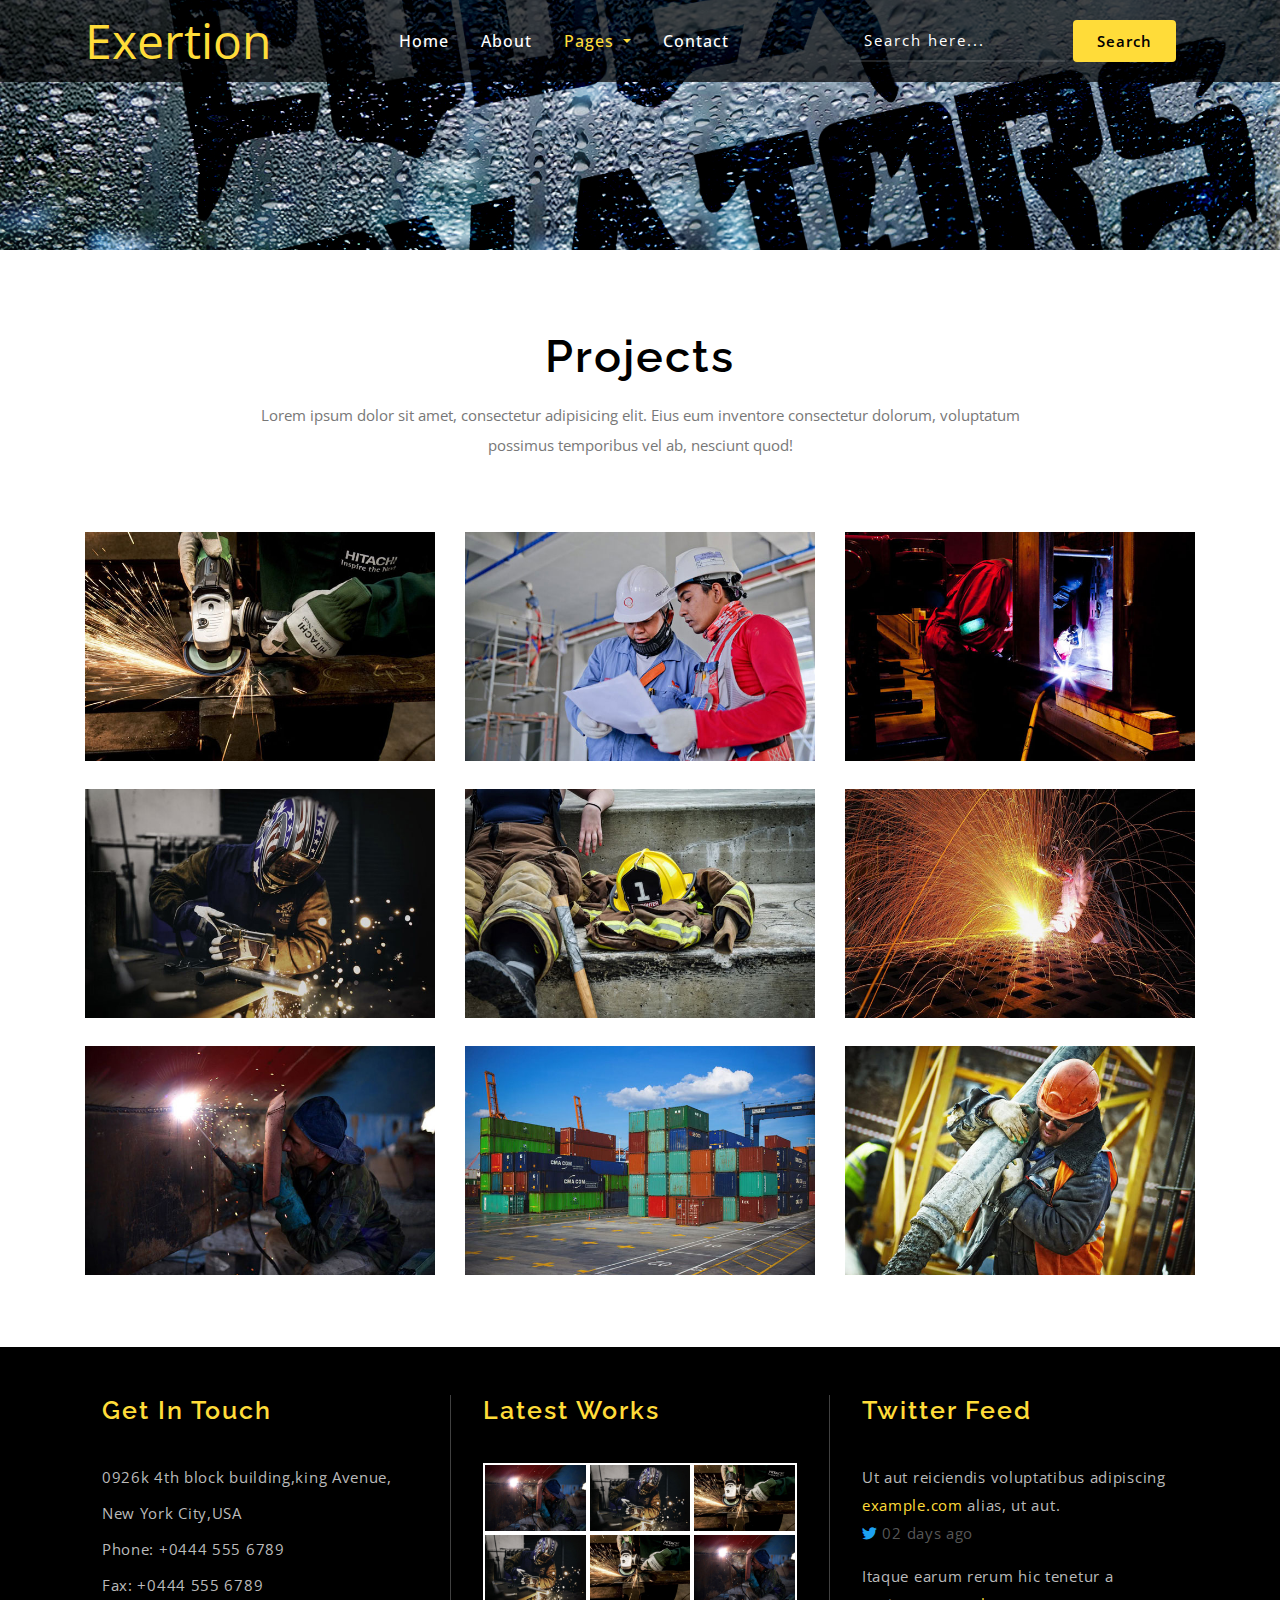
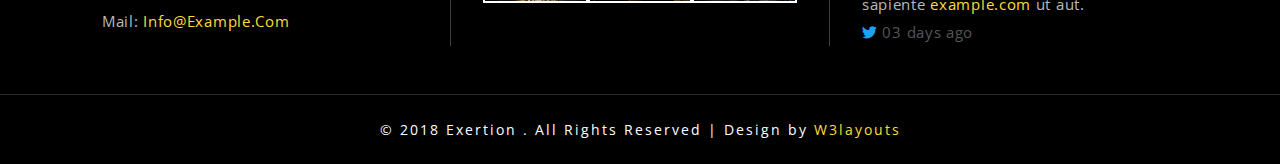
<file: Sprint1AppDev3A/WebTemp/projects.html>
<!--
Author: W3layouts
Author URL: http://w3layouts.com
License: Creative Commons Attribution 3.0 Unported
License URL: http://creativecommons.org/licenses/by/3.0/
-->
<!DOCTYPE html>
<html lang="en">

<head>
	<title>Exertion an Industrial Category Bootstrap Responsive Website Template | Projects :: w3layouts</title>
	<!-- Meta Tags -->
	<meta name="viewport" content="width=device-width, initial-scale=1">
	<meta charset="utf-8">
	<meta name="keywords" content="Exertion Responsive web template, Bootstrap Web Templates, Flat Web Templates, Android Compatible web template,
Smartphone Compatible web template, free webdesigns for Nokia, Samsung, LG, Sony Ericsson, Motorola web design" />
	<script type="application/x-javascript">
		addEventListener("load", function () {
			setTimeout(hideURLbar, 0);
		}, false);

		function hideURLbar() {
			window.scrollTo(0, 1);
		}
	</script>
	<!-- //Meta Tags -->
	<!-- Style-sheets -->
	<link href="css/bootstrap.min.css" rel="stylesheet" type="text/css" media="all">
	<link href="css/style.css" rel="stylesheet" type="text/css" media="all" />
	<link href="css/fontawesome-all.css" rel="stylesheet">
	<!--// Style-sheets -->
		  <link rel="stylesheet" href="css/chocolat.css" type="text/css" media="screen"><!-- //Gallery Css -->
	<!--web-fonts-->
	<link href="//fonts.googleapis.com/css?family=Open+Sans:300,400,600,700" rel="stylesheet">
	<link href="//fonts.googleapis.com/css?family=Raleway:400,500,600,700,800" rel="stylesheet">
	<!--//web-fonts-->
</head>

<body>
	<!-- banner -->
	<section class="banner1">
		<!-- header -->
		<header>
		<nav class="navbar navbar-expand-lg navbar-light">
		<div class="container">
			<a class="navbar-brand" href="index.html">Exertion</a>
			<button class="navbar-toggler" type="button" data-toggle="collapse" data-target="#navbarSupportedContent" aria-controls="navbarSupportedContent"
			    aria-expanded="false" aria-label="Toggle navigation">
				<span class="navbar-toggler-icon"></span>
			</button>

			<div class="collapse navbar-collapse" id="navbarSupportedContent">
				<ul class="navbar-nav">
					<li class="nav-item">
						<a class="nav-link" href="index.html">Home
							
						</a>
					</li>
					<li class="nav-item">
						<a class="nav-link" href="about.html">About</a>
						
					</li>
					<li class="nav-item dropdown active">
						<a class="nav-link dropdown-toggle" href="#" id="navbarDropdown" role="button" data-toggle="dropdown" aria-haspopup="true"
						    aria-expanded="false">
							Pages
						</a>
						<div class="dropdown-menu" aria-labelledby="navbarDropdown">
							<a class="dropdown-item text-center" href="projects.html">Projects</a>
							<a class="dropdown-item text-center" href="typography.html">Typography</a>
						</div>
					</li>
					<li class="nav-item">
						<a class="nav-link" href="contact.html">Contact</a>
					</li>
				</ul>
				<form action="#" method="post" class="form-inline my-2 my-lg-0 search mx-lg-auto">
					<input class="form-control mr-sm-2" type="search" placeholder="Search here..." name="Search" required="">
					<button class="btn btn-outline-success my-2 my-sm-0" type="submit">Search</button>
				</form>
			</div>
			</div>
		</nav>
		
		</header>
		<!-- //header -->
	</section>
	<!-- //banner -->
		<!--Gallery-->
	<section class="gallery py-md-5">
		<div class="container py-4 mt-2">
		<h3 class="tittle text-center mb-3">Projects</h3>
			<p class="tit text-center mx-auto">Lorem ipsum dolor sit amet, consectetur adipisicing elit. Eius eum inventore consectetur dolorum, voluptatum possimus temporibus vel ab, nesciunt quod!</p>
			<div class="row agile_gallery_grids w3-agile demo pt-4 mt-md-5">
				<div class="col-md-4 gal-sec">
					<div class="gallery-grid1">
						<a title="Attractive home purchase offers." href="images/g1.jpg">
						<img src="images/g1.jpg" alt=" " class="img-responsive" />
						<div class="p-mask">
							<h4>Exertion</h4>
							<p>Industry</p>
						</div>
						</a>
					</div>
					<div class="gallery-grid1">
						<a title="Attractive home purchase offers." href="images/g2.jpg">
						<img src="images/g2.jpg" alt=" " class="img-responsive" />
						<div class="p-mask">
							<h4>Exertion</h4>
							<p>Industry</p>
						</div>
						</a>
					</div>
					<div class="gallery-grid1">
						<a title="Attractive home purchase offers." href="images/g3.jpg">
						<img src="images/g3.jpg" alt=" " class="img-responsive" />
						<div class="p-mask">
							<h4>Exertion</h4>
							<p>Industry</p>
						</div>
						</a>
					</div>
				</div>
				<div class="col-md-4 gal-sec">
					<div class="gallery-grid1">
						<a title="Attractive home purchase offers." href="images/g4.jpg">
						<img src="images/g4.jpg" alt=" " class="img-responsive" />
						<div class="p-mask">
							<h4>Exertion</h4>
							<p>Industry</p>
						</div>
						</a>
					</div>
					<div class="gallery-grid1">
						<a title="Attractive home purchase offers." href="images/g5.jpg">
						<img src="images/g5.jpg" alt=" " class="img-responsive" />
						<div class="p-mask">
							<h4>Exertion</h4>
							<p>Industry</p>
						</div>
						</a>
					</div>
					<div class="gallery-grid1">
						<a title="Attractive home purchase offers." href="images/g6.jpg">
						<img src="images/g6.jpg" alt=" " class="img-responsive" />
						<div class="p-mask">
							<h4>Exertion</h4>
							<p>Industry</p>
						</div>
						</a>
					</div>
				</div>
				<div class="col-md-4 gal-sec">
					<div class="gallery-grid1">
						<a title="Attractive home purchase offers." href="images/g7.jpg">
						<img src="images/g7.jpg" alt=" " class="img-responsive" />
						<div class="p-mask">
							<h4>Exertion</h4>
							<p>Industry</p>
						</div>
						</a>
					</div>
					<div class="gallery-grid1">
						<a title="Attractive home purchase offers." href="images/g8.jpg">
						<img src="images/g8.jpg" alt=" " class="img-responsive" />
						<div class="p-mask">
							<h4>Exertion</h4>
							<p>Industry</p>
						</div>
						</a>
					</div>
					<div class="gallery-grid1">
						<a title="Attractive home purchase offers." href="images/g9.jpg">
						<img src="images/g9.jpg" alt=" " class="img-responsive" />
						<div class="p-mask">
							<h4>Exertion</h4>
							<p>Industry</p>
						</div>
						</a>
					</div>
				</div>
			</div>
		</div>
	</section>
	<!--//Gallery-->


	<!-- Footer -->
	<footer class="footer-section py-5">
		<div class="container">
			<div class="row">
				
				<div class="col-lg-4 footer-grids">
					<h3>Get in touch</h3>
					<p>0926k 4th block building,king Avenue, </p>
					<p class="my-2"> New York City,USA</p>
					<p class="phone">phone: +0444 555 6789</p>
					<p class="phone my-2">Fax: +0444 555 6789</p>
					<p class="phone">Mail:
						<a href="mailto:info@example.com">info@example.com</a>
					</p>
				</div>
				<div class="col-lg-4 footer-grids">
					<h2>Latest Works</h2>
					<div class="d-flex justify-content-around">
						<a href="#" class="col-4">
							<img src="images/g3.jpg" class="img-fluid" alt="Responsive image">
						</a>
						<a href="#" class="col-4">
							<img src="images/g2.jpg" class="img-fluid" alt="Responsive image">
						</a>
						<a href="#" class="col-4">
							<img src="images/g1.jpg" class="img-fluid" alt="Responsive image">
						</a>
					</div>
					<div class="d-flex justify-content-around">
						<a href="#" class="col-4">
							<img src="images/g2.jpg" class="img-fluid" alt="Responsive image">
						</a>
						<a href="#" class="col-4">
							<img src="images/g1.jpg" class="img-fluid" alt="Responsive image">
						</a>
						<a href="#" class="col-4">
							<img src="images/g3.jpg" class="img-fluid" alt="Responsive image">
						</a>
					</div>
				</div>
				<div class="col-lg-4 footer-grids">
					<h3>Twitter feed</h3>
					<ul class="w3agile_footer_grid_list">
						<li>Ut aut reiciendis voluptatibus adipiscing
							<a href="#">example.com</a> alias, ut aut.
							<span>
								<i class="fab fa-twitter"></i> 02 days ago</span>
						</li>
						<li>Itaque earum rerum hic tenetur a sapiente
							<a href="#">example.com</a> ut aut.
							<span>
								<i class="fab fa-twitter"></i> 03 days ago</span>
						</li>
					</ul>
				</div>
			</div>
		</div>
	</footer>
	<!-- //Footer -->
	<!-- copyright -->
	<section class="copyright-w3layouts">
		<div class="container">
			<p class="py-xl-4 py-3">© 2018 Exertion . All Rights Reserved | Design by
				<a href="http://w3layouts.com/"> W3layouts </a>
			</p>
		</div>
	</section>
	<!-- //copyright -->

    <!-- Required common Js -->
    <script src="js/jquery.min.js"></script>
    <!-- //Required common Js -->
<!--gallery -->
	<script src="js/jquery.chocolat.js"></script>
	<!--light-box-files -->
	<script type="text/javascript">
		$(function () {
			$('.gallery-grid1 a').Chocolat();
		});
	</script>
	<!-- //gallery -->

	<!-- start-smoth-scrolling -->
	<script type="text/javascript" src="js/move-top.js"></script>
	<script type="text/javascript" src="js/easing.js"></script>
	<script type="text/javascript">
		jQuery(document).ready(function ($) {
			$(".scroll").click(function (event) {
				event.preventDefault();
				$('html,body').animate({
					scrollTop: $(this.hash).offset().top
				}, 1000);
			});
		});
	</script>
	<!-- start-smoth-scrolling -->
	<!-- here stars scrolling icon -->
	<script type="text/javascript">
		$(document).ready(function () {
			/*
				var defaults = {
				containerID: 'toTop', // fading element id
				containerHoverID: 'toTopHover', // fading element hover id
				scrollSpeed: 1200,
				easingType: 'linear'
				};
			*/

			$().UItoTop({
				easingType: 'easeOutQuart'
			});

		});
	</script>
	<!-- //here ends scrolling icon -->
	<!-- Js for bootstrap working-->
	<script src="js/bootstrap.min.js"></script>
	<!-- //Js for bootstrap working -->
</body>

</html>
</file>
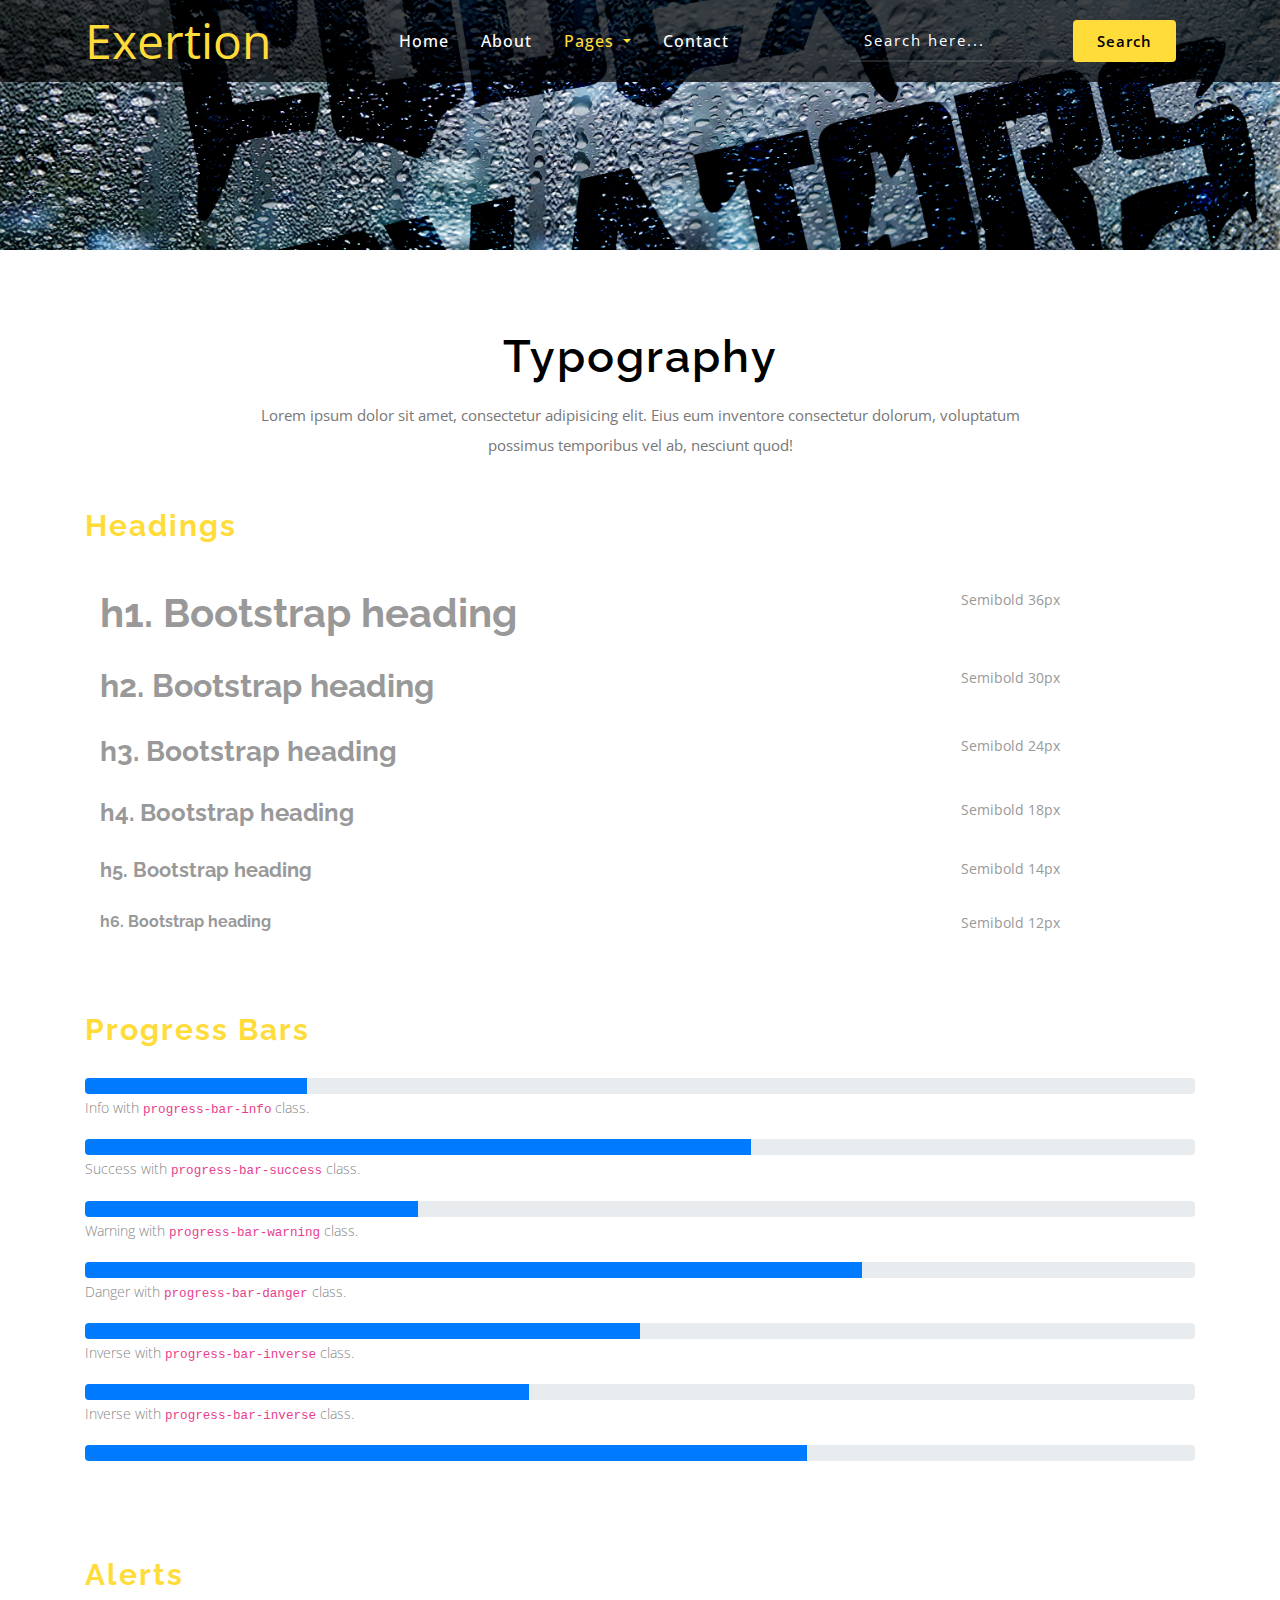
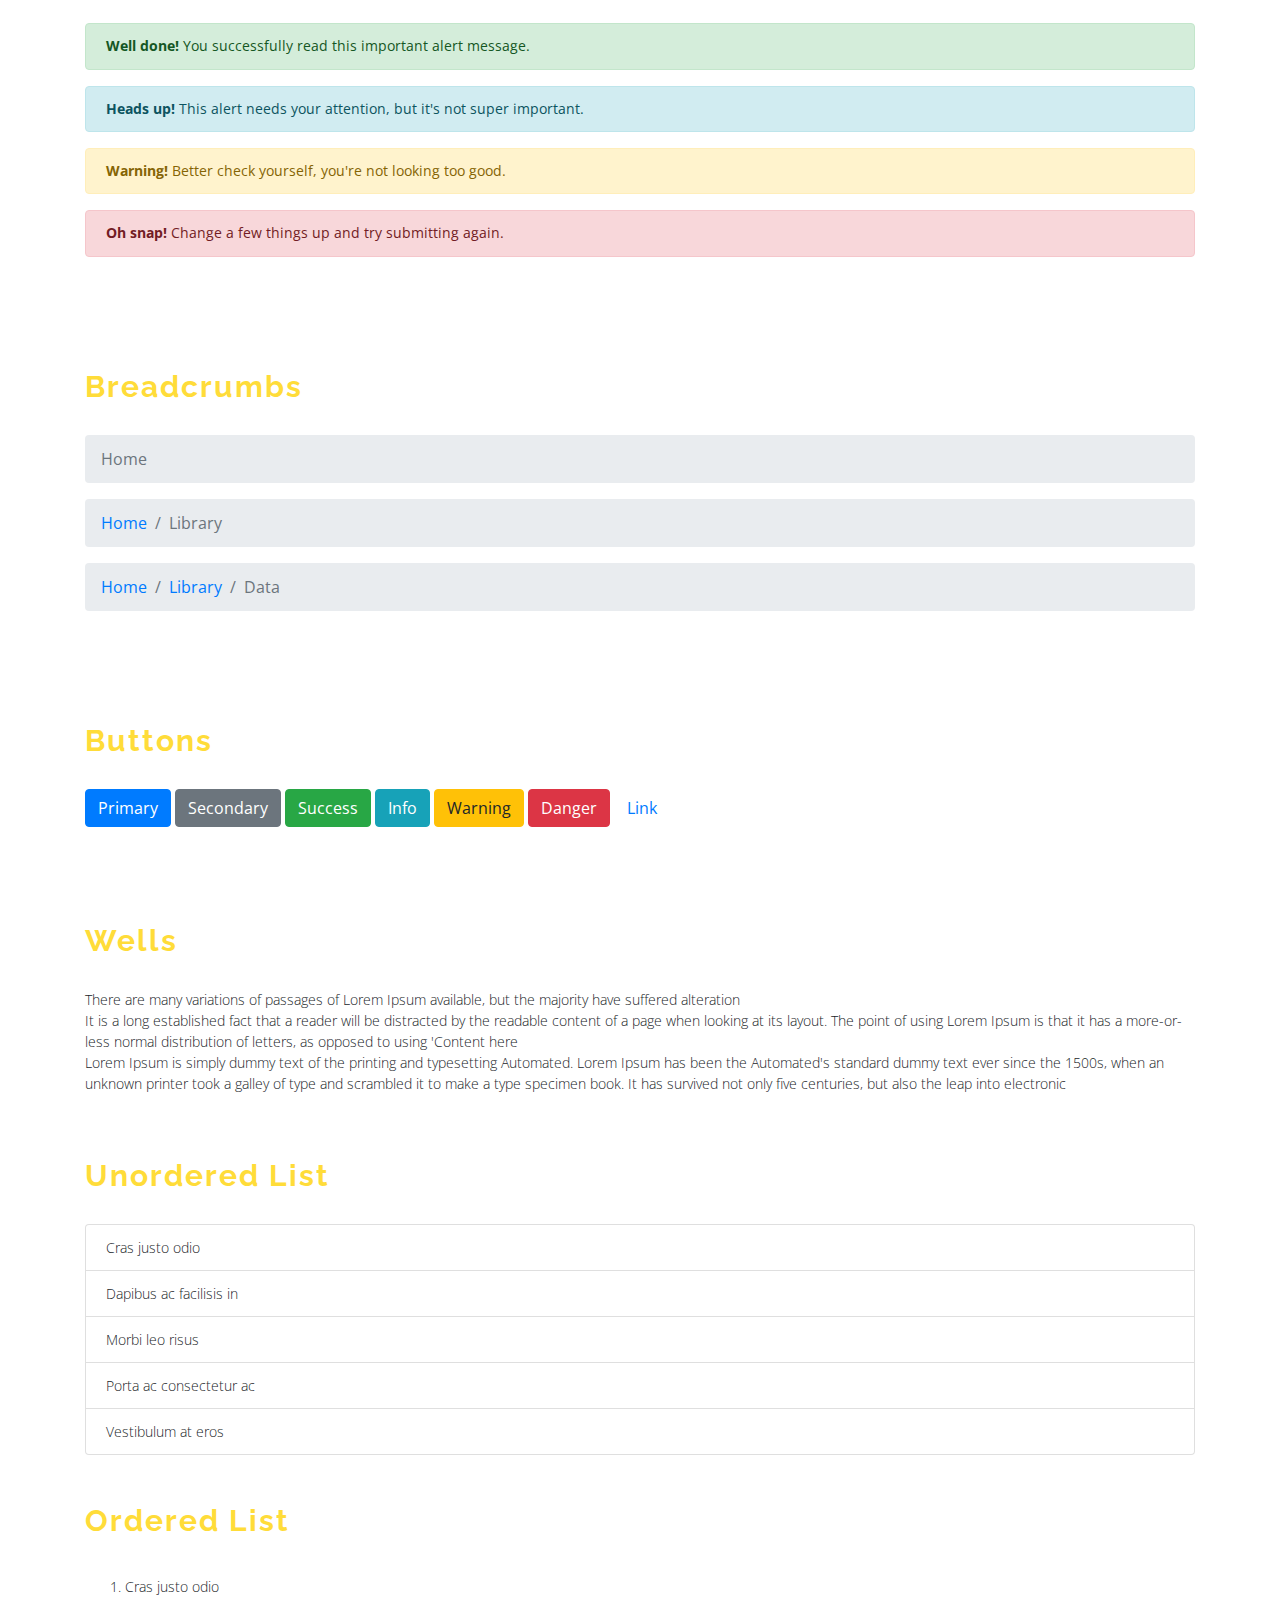
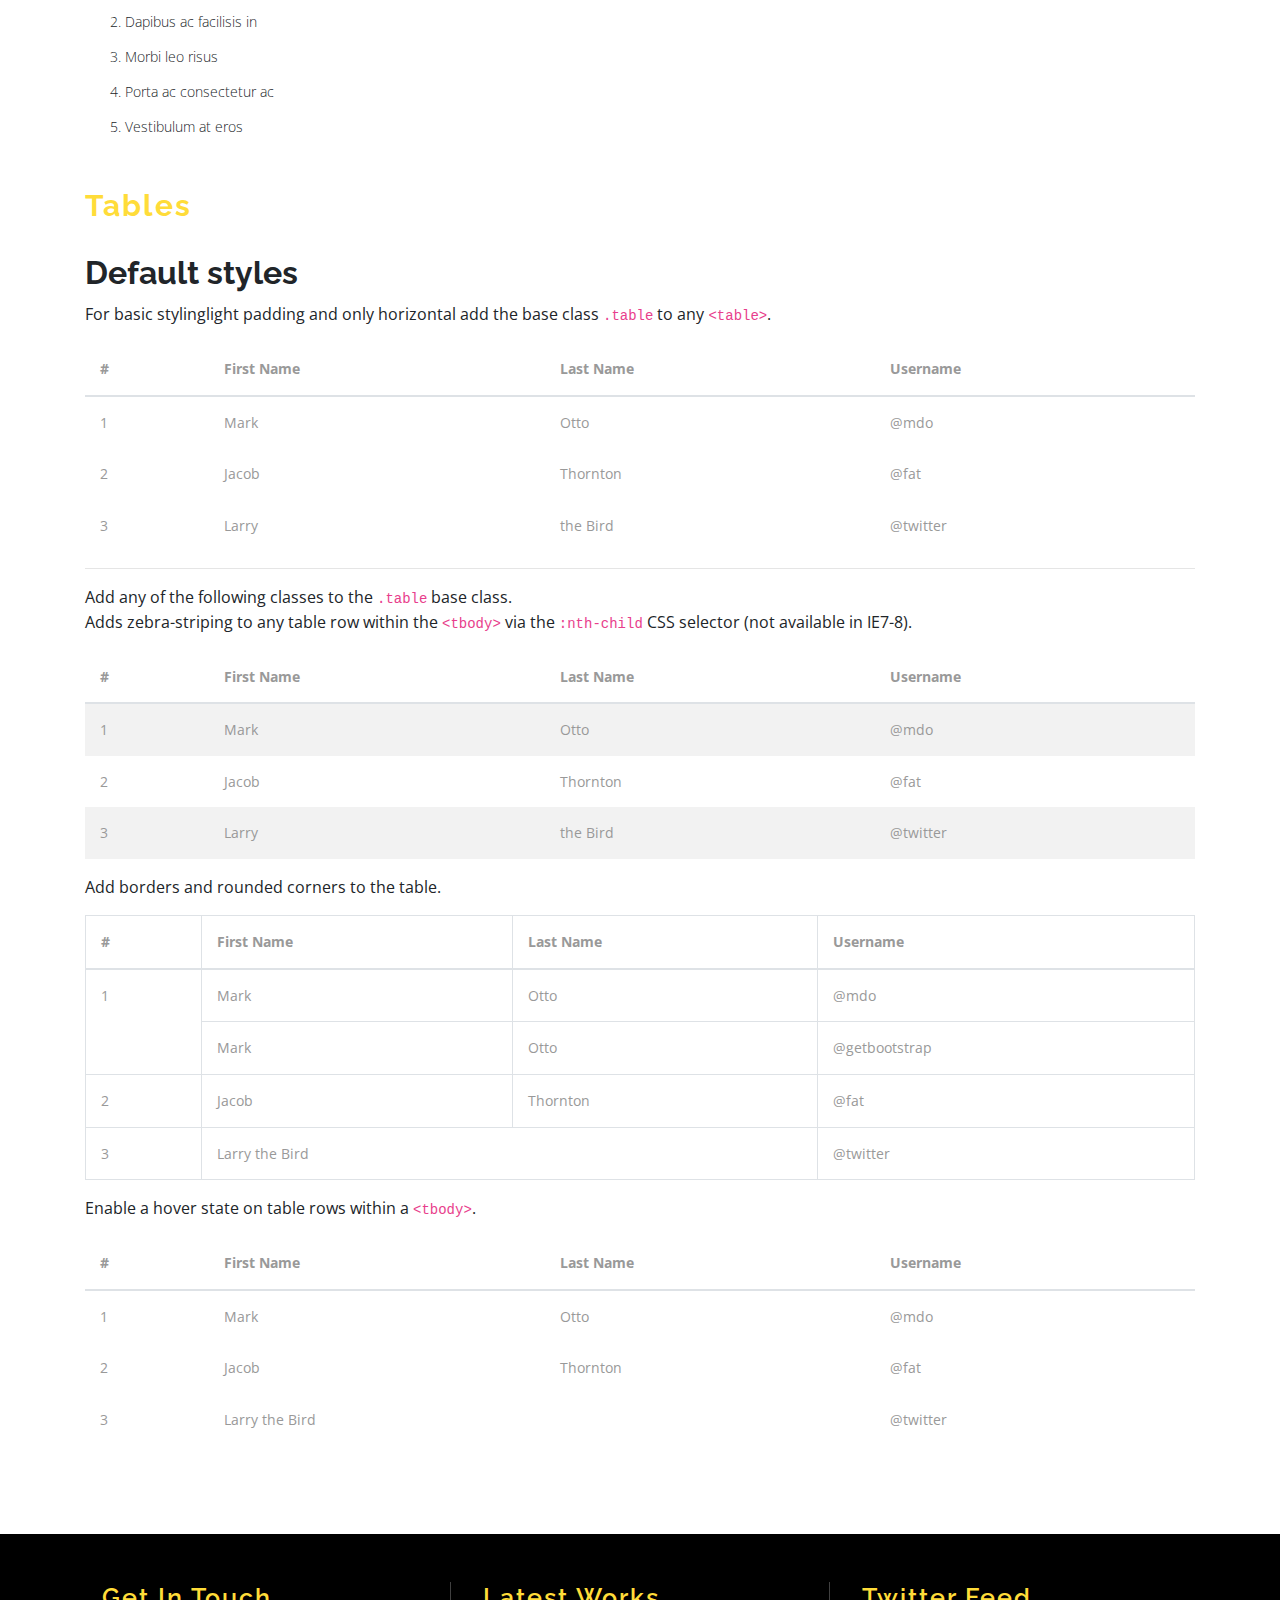
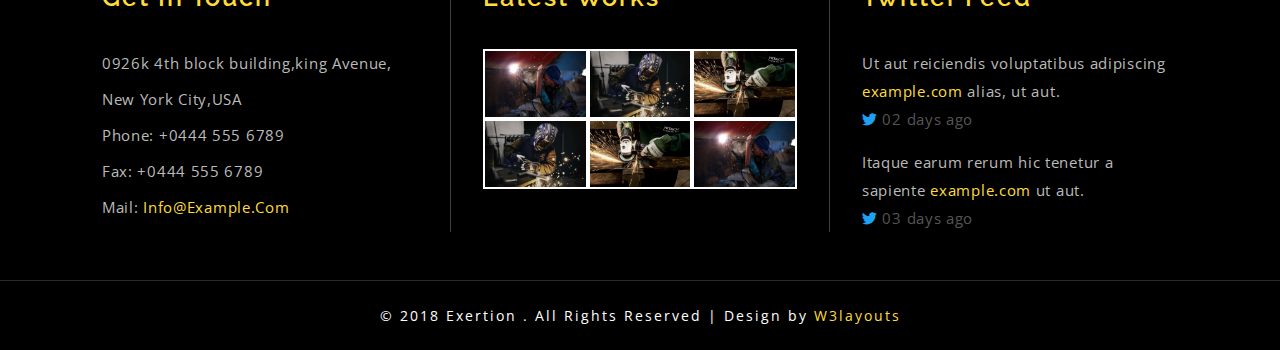
<file: Sprint1AppDev3A/WebTemp/typography.html>
<!--
Author: W3layouts
Author URL: http://w3layouts.com
License: Creative Commons Attribution 3.0 Unported
License URL: http://creativecommons.org/licenses/by/3.0/
-->
<!DOCTYPE html>
<html lang="en">

<head>
	<title>Exertion an Industrial Category Bootstrap Responsive Website Template | Typography :: w3layouts</title>
	<!-- Meta Tags -->
	<meta name="viewport" content="width=device-width, initial-scale=1">
	<meta charset="utf-8">
	<meta name="keywords" content="Exertion Responsive web template, Bootstrap Web Templates, Flat Web Templates, Android Compatible web template,
Smartphone Compatible web template, free webdesigns for Nokia, Samsung, LG, Sony Ericsson, Motorola web design" />
	<script type="application/x-javascript">
		addEventListener("load", function () {
			setTimeout(hideURLbar, 0);
		}, false);

		function hideURLbar() {
			window.scrollTo(0, 1);
		}
	</script>
	<!-- //Meta Tags -->
	<!-- Style-sheets -->
	<link href="css/bootstrap.min.css" rel="stylesheet" type="text/css" media="all">
	<link href="css/style.css" rel="stylesheet" type="text/css" media="all" />
	<link href="css/fontawesome-all.css" rel="stylesheet">
	<!--// Style-sheets -->
	<!--web-fonts-->
	<link href="//fonts.googleapis.com/css?family=Open+Sans:300,400,600,700" rel="stylesheet">
	<link href="//fonts.googleapis.com/css?family=Raleway:400,500,600,700,800" rel="stylesheet">
	<!--//web-fonts-->
</head>

<body>
	<!-- banner -->
	<section class="banner1">
		<!-- header -->
		<header>
		<nav class="navbar navbar-expand-lg navbar-light">
		<div class="container">
			<a class="navbar-brand" href="index.html">Exertion</a>
			<button class="navbar-toggler" type="button" data-toggle="collapse" data-target="#navbarSupportedContent" aria-controls="navbarSupportedContent"
			    aria-expanded="false" aria-label="Toggle navigation">
				<span class="navbar-toggler-icon"></span>
			</button>

			<div class="collapse navbar-collapse" id="navbarSupportedContent">
				<ul class="navbar-nav">
					<li class="nav-item">
						<a class="nav-link" href="index.html">Home
							
						</a>
					</li>
					<li class="nav-item">
						<a class="nav-link" href="about.html">About</a>
						
					</li>
					<li class="nav-item dropdown active">
						<a class="nav-link dropdown-toggle" href="#" id="navbarDropdown" role="button" data-toggle="dropdown" aria-haspopup="true"
						    aria-expanded="false">
							Pages
						</a>
						<div class="dropdown-menu" aria-labelledby="navbarDropdown">
							<a class="dropdown-item text-center" href="projects.html">Projects</a>
							<a class="dropdown-item text-center" href="typography.html">Typography</a>
						</div>
					</li>
					<li class="nav-item">
						<a class="nav-link" href="contact.html">Contact</a>
					</li>
				</ul>
				<form action="#" method="post" class="form-inline my-2 my-lg-0 search mx-lg-auto">
					<input class="form-control mr-sm-2" type="search" placeholder="Search here..." name="Search" required="">
					<button class="btn btn-outline-success my-2 my-sm-0" type="submit">Search</button>
				</form>
			</div>
			</div>
		</nav>
		
		</header>
		<!-- //header -->
	</section>
	<!-- //banner -->
		<!-- typography -->
	<section class="typo py-md-5">
		<div class="container py-4 mt-2">
		<h3 class="tittle text-center mb-3">Typography</h3>
			<p class="tit text-center mx-auto">Lorem ipsum dolor sit amet, consectetur adipisicing elit. Eius eum inventore consectetur dolorum, voluptatum possimus temporibus vel ab, nesciunt quod!</p>
			<div class="grid_3 grid_4 w3layouts pt-4 mt-md-4">
				<h3 class="hdg">Headings</h3>
				<div class="bs-example">
					<table class="table">
						<tbody>
							<tr>
								<td><h1 id="h1.-bootstrap-heading">h1. Bootstrap heading<a class="anchorjs-link" href="#h1.-bootstrap-heading"><span class="anchorjs-icon"></span></a></h1></td>
								<td class="type-info">Semibold 36px</td>
							</tr>
							<tr>
								<td><h2 id="h2.-bootstrap-heading">h2. Bootstrap heading<a class="anchorjs-link" href="#h2.-bootstrap-heading"><span class="anchorjs-icon"></span></a></h2></td>
								<td class="type-info">Semibold 30px</td>
							</tr>
							<tr>
								<td><h3 id="h3.-bootstrap-heading">h3. Bootstrap heading<a class="anchorjs-link" href="#h3.-bootstrap-heading"><span class="anchorjs-icon"></span></a></h3></td>
								<td class="type-info">Semibold 24px</td>
							</tr>
							<tr>
								<td><h4 id="h4.-bootstrap-heading">h4. Bootstrap heading<a class="anchorjs-link" href="#h4.-bootstrap-heading"><span class="anchorjs-icon"></span></a></h4></td>
								<td class="type-info">Semibold 18px</td>
							</tr>
							<tr>
								<td><h5 id="h5.-bootstrap-heading">h5. Bootstrap heading<a class="anchorjs-link" href="#h5.-bootstrap-heading"><span class="anchorjs-icon"></span></a></h5></td>
								<td class="type-info">Semibold 14px</td>
							</tr>
							<tr>
								<td><h6>h6. Bootstrap heading</h6></td>
								<td class="type-info">Semibold 12px</td>
							</tr>
						</tbody>
					</table>
				</div>
			</div>
		
			<div class="grid_3 grid_5 w3l">
				<h3>Progress Bars</h3>
				<div class="tab-content">
					<div class="tab-pane active" id="domprogress">
						<div class="progress">    
							<div class="progress-bar progress-bar-primary" style="width: 20%"></div>
						</div>
						<p>Info with <code>progress-bar-info</code> class.</p>
						<div class="progress">    
							<div class="progress-bar progress-bar-info" style="width: 60%"></div>
						</div>
						<p>Success with <code>progress-bar-success</code> class.</p>
						<div class="progress">
							<div class="progress-bar progress-bar-success" style="width: 30%"></div>
						</div>
						<p>Warning with <code>progress-bar-warning</code> class.</p>
						<div class="progress">
							<div class="progress-bar progress-bar-warning" style="width: 70%"></div>
						</div>
						<p>Danger with <code>progress-bar-danger</code> class.</p>
						<div class="progress">
							<div class="progress-bar progress-bar-danger" style="width: 50%"></div>
						</div>
						<p>Inverse with <code>progress-bar-inverse</code> class.</p>
						<div class="progress">
							<div class="progress-bar progress-bar-inverse" style="width: 40%"></div>
						</div>
						<p>Inverse with <code>progress-bar-inverse</code> class.</p>
						<div class="progress">
							<div class="progress-bar progress-bar-success" style="width: 35%"><span class="sr-only">35% Complete (success)</span></div>
							<div class="progress-bar progress-bar-warning" style="width: 20%"><span class="sr-only">20% Complete (warning)</span></div>
							<div class="progress-bar progress-bar-danger" style="width: 10%"><span class="sr-only">10% Complete (danger)</span></div>
						</div>
					</div>
				</div>
			</div>
			<div class="grid_3 grid_5 w3ls">
				<h3>Alerts</h3>
				<div class="alert alert-success" role="alert">
				  <strong>Well done!</strong> You successfully read this important alert message.
				</div>
				<div class="alert alert-info" role="alert">
				  <strong>Heads up!</strong> This alert needs your attention, but it's not super important.
				</div>
				<div class="alert alert-warning" role="alert">
				  <strong>Warning!</strong> Better check yourself, you're not looking too good.
				</div>
				<div class="alert alert-danger" role="alert">
				  <strong>Oh snap!</strong> Change a few things up and try submitting again.
				</div>
			</div>
			<div class="grid_3 grid_5 agileinfo">
				<h3>Breadcrumbs</h3>
				<ol class="breadcrumb">
					  <li class="breadcrumb-item active">Home</li>
					</ol>
					<ol class="breadcrumb">
					  <li class="breadcrumb-item"><a href="#">Home</a></li>
					  <li class="breadcrumb-item active">Library</li>
					</ol>
					<ol class="breadcrumb">
					  <li class="breadcrumb-item"><a href="#">Home</a></li>
					  <li class="breadcrumb-item"><a href="#">Library</a></li>
					  <li class="breadcrumb-item active">Data</li>
					</ol>
			</div>
			<div class="grid_3 grid_5 wthree">
				<h3>Buttons</h3>
				<!-- Provides extra visual weight and identifies the primary action in a set of buttons -->
				<button type="button" class="btn btn-primary">Primary</button>

				<!-- Secondary, outline button -->
				<button type="button" class="btn btn-secondary">Secondary</button>

				<!-- Indicates a successful or positive action -->
				<button type="button" class="btn btn-success">Success</button>

				<!-- Contextual button for informational alert messages -->
				<button type="button" class="btn btn-info">Info</button>

				<!-- Indicates caution should be taken with this action -->
				<button type="button" class="btn btn-warning">Warning</button>

				<!-- Indicates a dangerous or potentially negative action -->
				<button type="button" class="btn btn-danger">Danger</button>

				<!-- Deemphasize a button by making it look like a link while maintaining button behavior -->
				<button type="button" class="btn btn-link">Link</button>
			   
			</div>			
			<div class="grid_3 grid_5 agile">
				<h3>Wells</h3>
				<div class="well">
					There are many variations of passages of Lorem Ipsum available, but the majority have suffered alteration
				</div>
				<div class="well">
					It is a long established fact that a reader will be distracted by the readable content of a page when looking at its layout. The point of using Lorem Ipsum is that it has a more-or-less normal distribution of letters, as opposed to using 'Content here
				</div>
				<div class="well">
						Lorem Ipsum is simply dummy text of the printing and typesetting Automated. Lorem Ipsum has been the Automated's standard dummy text ever since the 1500s, when an unknown printer took a galley of type and scrambled it to make a type specimen book. It has survived not only five centuries, but also the leap into electronic
				</div>
			</div>
			<h3 class="bars">Unordered List</h3>
			<ul class="list-group w3-agile">
			  <li class="list-group-item">Cras justo odio</li>
			  <li class="list-group-item">Dapibus ac facilisis in</li>
			  <li class="list-group-item">Morbi leo risus</li>
			  <li class="list-group-item">Porta ac consectetur ac</li>
			  <li class="list-group-item">Vestibulum at eros</li>
			</ul>
			<h3 class="bars">Ordered List</h3>
			<ol>
				<li class="list-group-item1">Cras justo odio</li>
				<li class="list-group-item1">Dapibus ac facilisis in</li>
				<li class="list-group-item1">Morbi leo risus</li>
				<li class="list-group-item1">Porta ac consectetur ac</li>
				<li class="list-group-item1">Vestibulum at eros</li>
			</ol>
		
			<div class="page-header">
				<h3 class="bars">Tables</h3>
			</div>
			<h2 class="typoh2">Default styles</h2>
			<p>For basic stylinglight padding and only horizontal add the base class <code>.table</code> to any <code>&lt;table&gt;</code>.</p>
			<div class="bs-docs-example">
				<table class="table">
					<thead>
						<tr>
							<th>#</th>
							<th>First Name</th>
							<th>Last Name</th>
							<th>Username</th>
						</tr>
					</thead>
					<tbody>
						<tr>
							<td>1</td>
							<td>Mark</td>
							<td>Otto</td>
							<td>@mdo</td>
						</tr>
						<tr>
							<td>2</td>
							<td>Jacob</td>
							<td>Thornton</td>
							<td>@fat</td>
						</tr>
						<tr>
							<td>3</td>
							<td>Larry</td>
							<td>the Bird</td>
							<td>@twitter</td>
						</tr>
					</tbody>
				</table>
			</div>
			<hr class="bs-docs-separator">
			<p>Add any of the following classes to the <code>.table</code> base class.</p>
			<p>Adds zebra-striping to any table row within the <code>&lt;tbody&gt;</code> via the <code>:nth-child</code> CSS selector (not available in IE7-8).</p>
			<div class="bs-docs-example">
				<table class="table table-striped">
					<thead>
						<tr>
							<th>#</th>
							<th>First Name</th>
							<th>Last Name</th>
							<th>Username</th>
						</tr>
					</thead>
					<tbody>
						<tr>
							<td>1</td>
							<td>Mark</td>
							<td>Otto</td>
							<td>@mdo</td>
						</tr>
						<tr>
							<td>2</td>
							<td>Jacob</td>
							<td>Thornton</td>
							<td>@fat</td>
						</tr>
						<tr>
							<td>3</td>
							<td>Larry</td>
							<td>the Bird</td>
							<td>@twitter</td>
						</tr>
					</tbody>
				</table>
			</div>
			<p>Add borders and rounded corners to the table.</p>
			<div class="bs-docs-example">
				<table class="table table-bordered">
					<thead>
						<tr>
							<th>#</th>
							<th>First Name</th>
							<th>Last Name</th>
							<th>Username</th>
						</tr>
					</thead>
					<tbody>
						<tr>
							<td rowspan="2">1</td>
							<td>Mark</td>
							<td>Otto</td>
							<td>@mdo</td>
						</tr>
						<tr>
							<td>Mark</td>
							<td>Otto</td>
							<td>@getbootstrap</td>
						</tr>
						<tr>
							<td>2</td>
							<td>Jacob</td>
							<td>Thornton</td>
							<td>@fat</td>
						</tr>
						<tr>
							<td>3</td>
							<td colspan="2">Larry the Bird</td>
							<td>@twitter</td>
						</tr>
					</tbody>
				</table>
			</div>
			<p>Enable a hover state on table rows within a <code>&lt;tbody&gt;</code>.</p>
			<div class="bs-docs-example">
				<table class="table table-hover">
					<thead>
						<tr>
						  <th>#</th>
						  <th>First Name</th>
						  <th>Last Name</th>
						  <th>Username</th>
						</tr>
					</thead>
					<tbody>
						<tr>
						  <td>1</td>
						  <td>Mark</td>
						  <td>Otto</td>
						  <td>@mdo</td>
						</tr>
						<tr>
						  <td>2</td>
						  <td>Jacob</td>
						  <td>Thornton</td>
						  <td>@fat</td>
						</tr>
						<tr>
						  <td>3</td>
						  <td colspan="2">Larry the Bird</td>
						  <td>@twitter</td>
						</tr>
					</tbody>
				</table>
			</div>
		</div>
	</section>
	<!-- //typography -->
	<!-- Footer -->
	<footer class="footer-section py-5">
		<div class="container">
			<div class="row">
				
				<div class="col-lg-4 footer-grids">
					<h3>Get in touch</h3>
					<p>0926k 4th block building,king Avenue, </p>
					<p class="my-2"> New York City,USA</p>
					<p class="phone">phone: +0444 555 6789</p>
					<p class="phone my-2">Fax: +0444 555 6789</p>
					<p class="phone">Mail:
						<a href="mailto:info@example.com">info@example.com</a>
					</p>
				</div>
				<div class="col-lg-4 footer-grids">
					<h2>Latest Works</h2>
					<div class="d-flex justify-content-around">
						<a href="#" class="col-4">
							<img src="images/g3.jpg" class="img-fluid" alt="Responsive image">
						</a>
						<a href="#" class="col-4">
							<img src="images/g2.jpg" class="img-fluid" alt="Responsive image">
						</a>
						<a href="#" class="col-4">
							<img src="images/g1.jpg" class="img-fluid" alt="Responsive image">
						</a>
					</div>
					<div class="d-flex justify-content-around">
						<a href="#" class="col-4">
							<img src="images/g2.jpg" class="img-fluid" alt="Responsive image">
						</a>
						<a href="#" class="col-4">
							<img src="images/g1.jpg" class="img-fluid" alt="Responsive image">
						</a>
						<a href="#" class="col-4">
							<img src="images/g3.jpg" class="img-fluid" alt="Responsive image">
						</a>
					</div>
				</div>
				<div class="col-lg-4 footer-grids">
					<h3>Twitter feed</h3>
					<ul class="w3agile_footer_grid_list">
						<li>Ut aut reiciendis voluptatibus adipiscing
							<a href="#">example.com</a> alias, ut aut.
							<span>
								<i class="fab fa-twitter"></i> 02 days ago</span>
						</li>
						<li>Itaque earum rerum hic tenetur a sapiente
							<a href="#">example.com</a> ut aut.
							<span>
								<i class="fab fa-twitter"></i> 03 days ago</span>
						</li>
					</ul>
				</div>
			</div>
		</div>
	</footer>
	<!-- //Footer -->
	<!-- copyright -->
	<section class="copyright-w3layouts">
		<div class="container">
			<p class="py-xl-4 py-3">© 2018 Exertion . All Rights Reserved | Design by
				<a href="http://w3layouts.com/"> W3layouts </a>
			</p>
		</div>
	</section>
	<!-- //copyright -->

    <!-- Required common Js -->
    <script src="js/jquery.min.js"></script>
    <!-- //Required common Js -->
	<!-- Responsiveslides -->
	<!-- start-smoth-scrolling -->
	<script type="text/javascript" src="js/move-top.js"></script>
	<script type="text/javascript" src="js/easing.js"></script>
	<script type="text/javascript">
		jQuery(document).ready(function ($) {
			$(".scroll").click(function (event) {
				event.preventDefault();
				$('html,body').animate({
					scrollTop: $(this.hash).offset().top
				}, 1000);
			});
		});
	</script>
	<!-- start-smoth-scrolling -->
	<!-- here stars scrolling icon -->
	<script type="text/javascript">
		$(document).ready(function () {
			/*
				var defaults = {
				containerID: 'toTop', // fading element id
				containerHoverID: 'toTopHover', // fading element hover id
				scrollSpeed: 1200,
				easingType: 'linear'
				};
			*/

			$().UItoTop({
				easingType: 'easeOutQuart'
			});

		});
	</script>
	<!-- //here ends scrolling icon -->
	<!-- Js for bootstrap working-->
	<script src="js/bootstrap.min.js"></script>
	<!-- //Js for bootstrap working -->
</body>

</html>
</file>
<file: Sprint1AppDev3A/WebTemp/css/style.css>
/*--
Author: W3layouts
Author URL: http://w3layouts.com
License: Creative Commons Attribution 3.0 Unported
License URL: http://creativecommons.org/licenses/by/3.0/
--*/

html,
body {
	margin: 0;
	font-size: 100%;
	font-family: 'Open Sans', sans-serif;
	background: #fff;
}

body a {
	text-decoration: none;
	transition: 0.5s all;
	-webkit-transition: 0.5s all;
	-moz-transition: 0.5s all;
	-o-transition: 0.5s all;
	-ms-transition: 0.5s all;
}

a:hover {
	text-decoration: none;
}

input[type="button"],
button[type="submit"] {
	transition: 0.5s all;
	-webkit-transition: 0.5s all;
	-moz-transition: 0.5s all;
	-o-transition: 0.5s all;
	-ms-transition: 0.5s all;
}

h1,
h2,
h3,
h4,
h5,
h6 {
	margin: 0;
	font-family: 'Raleway', sans-serif;
	font-weight: 700;
}

p {
	margin: 0;
}

ul {
	margin: 0;
	padding: 0;
}

label {
	margin: 0;
}

/*-- header --*/

a.navbar-brand {
	font-size: 3em;
	color: #ffdc39!important;
}
.navbar-expand-lg .navbar-nav {
    margin: 0 6em;
}
nav.navbar.navbar-expand-lg.navbar-light {
    background-color: rgba(0, 0, 0, 0.72) !important;
    padding: 0;
}
.navbar-light .navbar-nav .nav-link,
.dropdown-item {
	color: #fff;
	font-size: 16px;
	font-weight:500;
	letter-spacing: 1px;
	margin: 0em 0.5em;
}

.dropdown-item {
	margin: 0 !important;
}

.navbar-light .navbar-nav .show>.nav-link,
.navbar-light .navbar-nav .active>.nav-link,
.navbar-light .navbar-nav .nav-link.show,
.navbar-light .navbar-nav .nav-link.active {
	color: #ffdc39;
}
.navbar-light .navbar-nav .nav-link:hover, .navbar-light .navbar-nav .nav-link:focus {
    color: #ffdc39;
}
.dropdown-menu {
    background-color: #04070b;
}
.dropdown-item:hover, .dropdown-item:focus {
    color: #ffdc39;
    background-color:transparent;
}
.search input[type="search"] {
    outline: none;
    padding: 9px 15px;
    font-size: 15px;
    color: #fff;
    background: rgba(255, 255, 255, 0);
    width: 64%;
    letter-spacing: 2px;
    border: none;
    border-bottom: 2px solid rgba(148, 152, 152, 0.23);
    margin: 0;
    border-radius: 0;
    box-sizing: border-box;
}

.search button[type="submit"] {
	outline: none;
	padding: 10px 24px;
	font-size: 15px;
	color: #000;
	background: #ffdc39;
	border: none;
	letter-spacing: 1px;
	text-transform: capitalize;
	-webkit-transition: 0.5s all;
	-moz-transition: 0.5s all;
	-o-transition: 0.5s all;
	-ms-transition: 0.5s all;
	transition: 0.5s all;
	margin: 0;
	cursor: pointer;
	font-weight: 600;
}

.search button[type="submit"]:hover {
	background: #03cce6;
	color: #fff;
}

.btn-outline-success:not(:disabled):not(.disabled):active,
.btn-outline-success:not(:disabled):not(.disabled).active,
.show>.btn-outline-success.dropdown-toggle {
	color: #fff;
	background-color: #03cce6;
	border-color: transparent;
}

.btn-outline-success:focus,
.btn-outline-success.focus {
	box-shadow: 0 0 0 0.2rem rgba(40, 167, 69, 0);
}

.btn-outline-success:not(:disabled):not(.disabled):active:focus,
.btn-outline-success:not(:disabled):not(.disabled).active:focus,
.show>.btn-outline-success.dropdown-toggle:focus {
	box-shadow: 0 0 0 0.2rem rgba(40, 167, 69, 0);
}

.form-control:focus {
	box-shadow: none;
}

/*-- //header --*/

.banner {
	background: url(../images/111.jpg)no-repeat 0px 0px;
	-webkit-background-size: cover;
	-moz-background-size: cover;
	-o-background-size: cover;
	-ms-background-size: cover;
	background-size: cover;
	background-position: center;
	min-height: 800px;
}
.banner1 {
	background: url(../images/111.jpg)no-repeat 0px 0px;
	-webkit-background-size: cover;
	-moz-background-size: cover;
	-o-background-size: cover;
	-ms-background-size: cover;
	background-size: cover;
	background-position: center;
	min-height: 250px;
}

.banner-text {
	padding: 16em 0em 0 0;
	text-align: center;
}

/*-- Slider --*/

#slider {
	box-shadow: none;
	-moz-box-shadow: none;
	-webkit-box-shadow: none;
	margin: 0 auto;
}

.rslides_tabs {
	list-style: none;
	padding: 0;
	background: rgba(0, 0, 0, .25);
	box-shadow: 0 0 1px rgba(255, 255, 255, .3), inset 0 0 5px rgba(0, 0, 0, 1.0);
	-moz-box-shadow: 0 0 1px rgba(255, 255, 255, .3), inset 0 0 5px rgba(0, 0, 0, 1.0);
	-webkit-box-shadow: 0 0 1px rgba(255, 255, 255, .3), inset 0 0 5px rgba(0, 0, 0, 1.0);
	font-size: 18px;
	list-style: none;
	margin: 0 auto 50px;
	max-width: 540px;
	padding: 10px 0;
	text-align: center;
	width: 100%;
}

.rslides_tabs li {
	display: inline;
	float: none;
	margin-right: 1px;
}

.rslides_tabs a {
	width: auto;
	line-height: 20px;
	padding: 9px 20px;
	height: auto;
	background: transparent;
	display: inline;
}

.rslides_tabs li:first-child {
	margin-left: 0;
}

.rslides_tabs .rslides_here a {
	background: rgba(255, 255, 255, .1);
	color: #fff;
	font-weight: bold;
}

.events {
	list-style: none;
}

.callbacks_container {
	position: relative;
}

.callbacks {
	position: relative;
	list-style: none;
	overflow: hidden;
	width: 100%;
	padding: 0;
	margin: 0;
}

.callbacks li {
	position: absolute;
	left: 0;
	top: 0;
}

.callbacks img {
	position: relative;
	z-index: 1;
	height: auto;
	border: 0;
}

.callbacks .caption {
	display: block;
	position: absolute;
	z-index: 2;
	font-size: 20px;
	text-shadow: none;
	color: #fff;
	left: 0;
	right: 0;
	padding: 10px 20px;
	margin: 0;
	max-width: none;
	top: 10%;
	text-align: center;
}

#slider-pager a {
	display: inline-block;
}

#slider-pager span {
	float: left;
}

#slider-pager span {
	width: 100px;
	height: 15px;
	background: #fff;
	display: inline-block;
	border-radius: 30em;
	opacity: 0.6;
}

#slider-pager .rslides_here a {
	background: #FFF;
	border-radius: 30em;
	opacity: 1;
}

#slider-pager a {
	padding: 0;
}

#slider-pager li {
	display: inline-block;
}

.rslides {
	position: relative;
	list-style: none;
	overflow: hidden;
	padding: 0;
	margin: 0;
	width: 100%;
}

.rslides li {
	-webkit-backface-visibility: hidden;
	position: absolute;
	display: none;
	left: 0%;
	top: 0;
	width: 100%;
}

.rslides li {
	position: relative;
	display: block;
	float: none;
}

.rslides img {
	height: auto;
	border: 0;
}

.callbacks_tabs li {
	display: inline-block;
	margin: 0.5em;
}

.callbacks_tabs a {
	visibility: hidden;
}

.callbacks_tabs a:after {
	content: "\f111";
	font-size: 0;
	font-family: FontAwesome;
	visibility: visible;
	width: 12px;
	height: 12px;
	display: inline-block;
	background: #fff;
}

.callbacks_here a:after {
	background: #00b6e3;
}

p.sub-para {
	font-size: 18px;
	color: #fff;
	letter-spacing: 2px;
	font-weight: 300;
}

.slider-info img {
	width: 100px;
	margin: 0 auto;
}

.callbacks_tabs {
	list-style: none;
	position: absolute;
	bottom: -60%;
	right: 10px;
	width: 220px;
	padding: 0;
	margin: 0 auto;
	z-index: 990;
	display: block;
	text-align: center;
}

.slider-top span {
	font-weight: 600;
}

.callbacks_tabs li {
	display: inline-block;
	margin: 0 0px 0 0;
	float: right;
}

.slider-info h3 {
	font-size: 3em;
	color: #352a1c;
	letter-spacing: 1px;
	font-weight: 400;
	margin-bottom: 5px;
	text-transform: capitalize;
	text-align: left;
	padding-left: 0.1em;
}

.slider-info p {
    color: #fff;
    font-size: 16px;
    letter-spacing: 1px;
    text-transform: capitalize;
    text-align: left;
    width: 70%;
    line-height: 1.8em;
    margin: 2em 0;
}
.slider-info h4, .slider-info h1 {
    font-size: 3em;
    font-weight: 600;
    color: #ffdc39;
    padding-right: .15em;
    letter-spacing: 2px;
}

.slider-info a {
    display: inline-block;
    padding: .6em 1.5em;
    margin-top: 0.5em;
    font-size: 17px;
    border: none;
    color: #000;
    font-weight: 400;
    border-radius: 3px;
    letter-spacing: 1px;
    background: #ffdc39;
    text-transform: capitalize;
    font-family: 'Raleway', sans-serif;
}

.slider-info a:hover {
	color: #fff;
	background: #00b6e3;
}

.header-top {
	background: #ffdc39;
	padding: 2em;
	margin-top: 1.5em;
}

.header-top span {
	display: block;
	text-align: left;
	color: #ffffff;
	font-size: 16px;
	letter-spacing: 1px;
	font-weight: 700;
}

/*-- //banner --*/
/*--placeholder-color--*/

.search input[type="search"]::-webkit-input-placeholder {
	color: #fff;
}

.search input[type="search"]:-moz-placeholder {
	/* Firefox 18- */
	color: #fff;
}

.search input[type="search"]::-moz-placeholder {
	/* Firefox 19+ */
	color: #fff;
}

.search input[type="search"]:-ms-input-placeholder {
	color: #fff;
}

/*--//placeholder-color--*/
/*-- /faculty--*/

.w3-faculty-services1 {
    background:#00b6e3;
	padding:3em 1.5em;
}
.fac i {
    font-size: 2.5em;
    color: #fff;
}
.w3-faculty-services2 {
    background:#445c6e;
	padding:3em 1.5em;
}
.w3-faculty-services3 {
    background:#005238;
	padding:3em 1.5em;
}
.fac h3 {
    line-height: 1.8em;
	    color: #fff;
	    letter-spacing: 2px;
}
.fac p {
    letter-spacing: 1px;
    line-height: 1.8em;
    font-size: 15px;
    font-weight: 400;
    color: #d0d0d0;
}

/*-- //faculty--*/
/*-- main --*/
h3.tittle, h2.tittle {
    font-size: 2.8em;
    color: #000000;
    font-weight: 600;
    letter-spacing: 2px;
    text-transform: capitalize;
}
p.tit {
    font-size: 15px;
    color: #777;
    line-height: 2em;
    width: 70%;
}
h1.inner-title {
	text-align: center;
	font-size: 3em;
	font-weight: 700;
	padding-top: 3em;
	color: #ffdc39;
}

h5.main-w3l-title {
	font-size: 3.8em;
	text-transform: capitalize;
	text-align: left;
	color: #000;
	font-weight: 500;
}

.paragraph-agileinfo {
	font-size: 16px;
	color: #777;
	letter-spacing: .6px;
	line-height: 33px;
}
/*--// main --*/
/*-- //services--*/
.services{
	background: url(../images/bg.jpg)no-repeat 0px 0px;
    background-size: cover;
    -webkit-background-size: cover;
    -moz-background-size: cover;
    -o-background-size: cover;
    -ms-background-size: cover;
}
.w3-services-head h3 {
    color: #FFF;
}
.agile-abt-grid-1 h3 {
    border: 2px solid #0183c1;
    background-color: #0183c1;
	padding: 10px 0;
}
.agile-abt-grid-2 h3 {
   border: 2px solid #a94442;
    background-color: #a94442;
	padding: 10px 0;
}
.agile-abt-grid-3 h3 {
       border: 2px solid #1acad2;
    background-color: #1acad2;
	padding: 10px 0;
}
.w3-services-heading p {
  font-size:15px;
    color: #fff;
    line-height: 1.8em;
    letter-spacing: 1px;
}
.w3-services-heading {
    border-left: 1px solid #ffdc39;
}
.w3-services-01 h3 {
    font-size: 4em;
    color: #ffdc39;
    text-align: center;
}
.w3-services-02 h3 {
    font-size: 4em;
    color: #ffdc39;
    text-align: center;
}

/*-- //services--*/
.stat-grids p {
    font-size: 2em;
    letter-spacing: 3px;
    color: #ff3d00;
}
.stat-grids h3 {
    font-size: 1.3em;
    color: #000 ;
    letter-spacing: 1px;
    font-weight: 700;
    margin-top: 5px;
}
.carousel-indicators {
    bottom: -15px;
}
.carousel-indicators li {
    width: 12px;
    height: 12px;
    cursor: pointer;
    border-radius: 50%;
}
/*--//stats --*/
.stats {
    background: #ffffff;
    box-shadow: 0 0 29px 0 rgba(41, 41, 41, 0.19);
    padding: 57px;
}
.features{
    background: #f2f3f8;
}
.row.stats_inner.top-st {
    border-top: 1px solid #e8e8e8;
}
.stat-grids:nth-child(1){
    border-right: 1px solid #e8e8e8;
}
/* testimonials */

.carousel-indicators .active {
    background: #ffbc00;
}

.content {
    margin-top: 20px;
}

.adjust1 {
    float: left;
    margin-bottom: 0;
    border: none;
}

.adjust2 {
    margin: 0;
}

.carousel-indicators li {
    background: #000;
}

.carousel-control {
    color: #fff;
    bottom: 0;
}

.carousel-control:hover,
.carousel-control:focus {
    color: #fff;
}

.carousel-control.left,
.carousel-control.right {
    background-image: none;
}

.media-object {
    margin: auto;
    margin-top: 1em;
    border-radius: 50%;
}
.adjust1 {
    margin-bottom: 2px;
    border: 0;
    background: #ffffff;
    box-shadow: 0 0 29px 0 rgba(41, 41, 41, 0.19);
    padding: 48px 48px 65px;
}
@media screen and (max-width: 768px) {
    .media-object {
        margin-top: 0;
    }
}


/* //testimonials */

p.Lor {
    font-size: 15px;
    color: #777;
    line-height: 1.8em;
}
/*-- testimonials --*/
.about-right h4 {
    font-size: 24px;
    font-weight: 600;
    color:#131212;
}
.testi-text {
    position: relative;
    padding: 24px;
}
.fone {
    margin-top: 30px;
}
.carousel-control .active {
    background: #31708f;
}
.adjust1 p{
    color: #777;
    line-height: 2em;
    text-align: left;
	font-size:15px;
	letter-spacing:1px;
}

.testi-left .carousel-control.left,
.testi-left .carousel-control.right {
    width: 19px;
    height: 19px;
}

.testi-text1:before {
    border-left: 10px solid #ad1a0a;
    border-right: none !important;
    left: auto !important;
    right: -3% !important;
}
.testi-text h4 {
    font-size: 1.3em;
    color: #eac828;
    line-height: 1.5em;
    font-weight: 600;
    letter-spacing: 2px;
    text-align: left;
}
.caption.testi-text span {
    font-size: 1.2em;
    margin-right: 10px;
    color: #777;
}

.testi-text h5 {
    font-size: 1em;
    color: #000 ;
    line-height: 1.5em;
    font-weight: 600;
	letter-spacing:2px;
    text-align: left;
}

.testi-left {
    width: 89%;
    margin: 0 auto;
    position: relative;
}
/*-- //testimonials --*/
/*--/newsletter--*/

.newsletter {
    background: url(../images/bg.jpg)no-repeat 0px 0px;
    background-size: cover;
    -webkit-background-size: cover;
    -moz-background-size: cover;
    -o-background-size: cover;
    -ms-background-size: cover;
}

.newsright input[type="email"] {
    outline: none;
    padding: 15px 20px;
    color: #848484;
    font-size: 14px;
    border: 1px solid #b5bbbd;
    width: 74%;
    letter-spacing: 3px;
    background: none;
}

.newsright input[type="submit"] {
    border: none;
    padding: 16px 20px 16px;
    font-size: 15px;
    outline: none;
    text-transform: capitalize;
    margin: 0 0 0 0px;
    font-weight: 600;
    letter-spacing: 1px;
    background:#ffdc39;
    color: #000;
	cursor:pointer;
	transition: 0.5s all;
	-webkit-transition: 0.5s all;
	-moz-transition: 0.5s all;
	-o-transition: 0.5s all;
	-ms-transition: 0.5s all;
}

.newsright input[type="submit"]:hover {
    background: #00b6e3;
    color: #ffffff;
}
.newsleft h3 {
    font-size: 27px;
    margin-top: 15px;
    color: #fff;
    letter-spacing: 3px;
    font-weight: 700;
}

.blog_sec {
    padding-top: 7em;
}

/*--//newsletter--*/
/*-- footer --*/

.footer-section {
    background: #000000;
}
.footer-grids:nth-child(2) {
    border-left: 1px solid #404040;
    border-right: 1px solid #404040;
}
.footer-grids {
	padding: 0em 2em;
}

.footer-grids a img {
	width: 100%;
	margin-bottom: 0px;
	border: 2px solid #fff;
}

.footer-grids a {
	padding: 0;
}

.footer-section h2, .footer-section h3 {
    color: #ffdc39;
    text-transform: capitalize;
    font-size: 25px;
    font-weight: 600;
    margin-bottom: 1.5em;
    letter-spacing: 2px;
}

.footer-grids p {
	color: #bbbbbb;
	line-height: 28px;
	font-size: 15px;
	letter-spacing: .7px;
}

.footer-grids p.phone {
	text-transform: capitalize;
}

ul.w3agile_footer_grid_list li {
	list-style-type: none;
	color: #bbbbbb;
	line-height: 28px;
	font-size: 15px;
	letter-spacing: .7px;
}

ul.w3agile_footer_grid_list li:nth-child(1) {
	margin-bottom: 1em;
}

ul.w3agile_footer_grid_list li a {
	color: #ffdc39;
	text-decoration: none;
}


ul.w3agile_footer_grid_list li span {
	display: block;
	color: rgba(169, 169, 169, 0.52);
}

ul.w3agile_footer_grid_list li span i {
	color: #1da1f2;
}

.footer-grids a {
	color: #ffdc39;
}

.footer-grids a:hover {
	color: #fff;
}

.copyright-w3layouts {
    background: #000000;
    border-top: 1px solid #2b2b2b;
}
.copyright-w3layouts p {
	color: #fff;
	font-size: 14px;
	letter-spacing: 2px;
	text-align: center;
}

.copyright-w3layouts a {
	color: #ffdc39;
	text-decoration: none;
}

.copyright-w3layouts a:hover {
	color: #ffffff;
}

/*-- //Footer --*/
/*-- Gallery Section --*/

.gallery-grid1 img {
	width: 100%;
	cursor: pointer;
}

/*--Gallery hover effect--*/
.gallery-grid1 {
	position: relative;
	overflow: hidden;
	cursor: pointer;
}

.gallery-grid1:nth-child(2),
.gallery-grid1:nth-child(3) {
	margin-top: 1.7em;
}

.gallery-grid1 .p-mask,
.row .product .vm-product-media-container .p-mask {
	opacity: 0;
	visibility: hidden;
	background: rgba(25, 24, 24, 0.8);
	bottom: 0%;
	position: absolute;
	padding: 1.3em 1.3em;
	width: 100%;
	-webkit-transform: translate3d( 0px, 100%, 0px);
	-moz-transform: translate3d( 0px, 100%, 0px);
	-ms-transform: translate3d( 0px, 100%, 0px);
	-o-transform: translate3d( 0px, 100%, 0px);
	transform: translate3d( 0px, 100%, 0px);
	-webkit-transition: all .5s ease 0s;
	-moz-transition: all .5s ease 0s;
	transition: all .5s ease 0s;
	text-align: left;
	border-bottom: 6px solid #273b7b;
}

.gallery-grid1 .p-mask .p-desc {
	color: #a3a3a3;
	position: relative;
	display: block;
	margin-bottom: 10px;
	padding-bottom: 10px;
	font-size: 1em;
}

.gallery-grid1:hover .p-mask,
.row .product:hover .p-mask {
	opacity: 1;
	visibility: visible;
	-webkit-transform: translate3d( 0px, 0px, 0px);
	-moz-transform: translate3d( 0px, 0px, 0px);
	-ms-transform: translate3d( 0px, 0px, 0px);
	-o-transform: translate3d( 0px, 0px, 0px);
	transform: translate3d( 0px, 0px, 0px);
}

.p-mask h4 {
	color: #ffdc39;
	font-size: 1.2em;
	text-decoration: none;
	line-height: 1.8em;
	text-transform: uppercase;
	font-weight: bold;
}

.p-mask p {
	margin: 0;
	color: #fff;
	font-size: 15px;
	letter-spacing: 1px;
}


/*-- //Gallery Section --*/
/*-- welcome --*/
.welcome-left h3 {
    color:#ffdc39;
    font-size: 36px;
    letter-spacing: 1px;
}
.welcome-left h4 {
    color: #464646;
    font-size: 17px;
    line-height: 1.8;
    margin: 15px 0;
    letter-spacing: 1px;
}
.welcome-left p {
    font-size: 15px;
    color: #777;
    line-height: 1.8em;
}
/*-- about-team --*/

.thumbnail.team-agileits {
    border: none;
    text-align: center;
    border-radius: 0;
    margin: 0;
    padding: 0;
}

.team .effectd-caption {
    padding: 20px;
    -webkit-transition: .5s all;
    -moz-transition: .5s all;
    transition: .5s all;
}
.team h4 {
    color: #000;
    font-size: 22px;
    letter-spacing: 2px;
    font-weight: 600;
}
.social-lsicon a {
    color: #000;
    padding: 0 7px;
    font-size: 16px;
    transition: 0.5s all;
    -webkit-transition: 0.5s all;
    -moz-transition: 0.5s all;
    -o-transition: 0.5s all;
    -ms-transition: 0.5s all;
}

.social-lsicon a:hover {
    color: #ffdc39;
    transition: 0.5s all;
    -webkit-transition: 0.5s all;
    -moz-transition: 0.5s all;
    -o-transition: 0.5s all;
    -ms-transition: 0.5s all;
}

/*-- //about-team --*/
/*--Contact --*/

.contact-page {
	background: #2f2f2f;
}

.contact-page h3.tittle-w3layouts {
	color: #fff;
}

.contact-w3l-footer-w3 h4 {
	text-align: left;
	font-weight: inherit;
	font-size: 24px;
	letter-spacing: 1px;
	margin-bottom: 13px;
	text-transform: capitalize;
	color: #fed700;
}

.contact-w3l-footer-w3 h4:nth-child(3) {
	margin-top: 1em;
}

@media(min-width:992px) {
	.contact-eql {
		display: -webkit-flex;
		display: flex;
		-webkit-justify-content: space-between;
		justify-content: space-between;
	}
}

.contact-left {
	flex-basis: 38%;
	-webkit-flex-basis: 38%;
}

.contact-middle {
	flex-basis: 60%;
	-webkit-flex-basis: 60%;
}

.contact-left,
.contact-middle {
	padding: 2em;
	box-sizing: border-box;
	background: rgba(0, 0, 0, 0.42);
}

.add-info span {
	font-size: 1.1em;
	color: #ffffff;
	display: inline-block;
	float: left;
	margin-right: 1em;
}

.add-info p,
.add-info p a {
	font-size: 14px;
	letter-spacing: 1px;
	margin-bottom: 15px;
	color: #fff;
	text-decoration: none;
}

.add-info p a:hover {
	color: #fed700;
	text-decoration: none;
}

.contact-left .social-icons a:nth-child(1) {
	margin-left: 0px !important;
}

.contact-w3l-footer-w3 p.heading-btm,
.sevices-w3layouts p.heading-btm {
	color: #e7e3e3;
}

.contact-middle input[type="text"],
.contact-middle input[type="email"],
textarea {
	width: 100%;
	padding: 11px 20px;
	border: none;
	background: rgba(197, 192, 185, 0.37);
	color: #fff;
}

.contact-middle p {
	color: #cecece;
	font-weight: bold;
	margin-bottom: 4px;
	margin-left: 5px;
	font-size: 16px;
}

input[type="text"]:focus,
input[type="email"]:focus,
textarea:focus {
	outline: none;
}

textarea {
	height: 74px;
	resize: none;
	width: 100%;
}

textarea:focus {
	outline: none;
}

.submit {
	float: right;
	margin-top: 10px;
	color: #000;
}

.submit .glyphicon {
	font-size: 16px;
	border: none;
	padding: 0;
}

.contact-middle input[type="submit"] {
	background: #fed700;
	border: none;
	border: 2px solid #fed700;
	padding: .7em 2.5em;
	outline: none;
	font-size: 16px;
	text-transform: capitalize;
	letter-spacing: 2px;
	color: #fff;
	margin-top: 2em;
}

.contact-middle input[type="submit"]:hover {
	background: transparent;
	color: #fff;
}

.mid-info p a,
p.paragraph-w3-agile a {
	text-decoration: none;
}

.mid-info p a:hover,
p.paragraph-w3-agile a:hover {
	text-decoration: none;
	color: #fff;
}

/*--//Contact --*/

/*--contact Inner--*/

.mail_grid_w3l input[type="text"],
.mail_grid_w3l input[type="email"],
.mail_grid_w3l textarea {
	outline: none;
	padding: 14px;
	font-size: 14px;
	color: #212121;
	background: none;
	width: 100%;
	border: 1px solid #b5b5b5;
	letter-spacing: 1px;
	font-weight: 500;
	font-family: 'Open Sans', sans-serif;
}

.contact-fields-w3ls {
	margin-bottom: 1em;
}

.contact-fields-w3ls:nth-child(4) {
	margin-bottom: 0;
}

.mail_grid_w3l textarea {
	min-height: 175px;
	width: 100%;
	resize: none;
}

.mail_grid_w3l input[type="submit"] {
	outline: none;
	padding: 13px 0;
	font-size: 18px;
	color: #000;
	font-weight: 600;
	background:#ffdc39;
	width: 100%;
	border: none;
	text-transform: capitalize;
	letter-spacing: 2px;
	cursor:pointer;
	    -webkit-transition: 0.5s all;
    -moz-transition: 0.5s all;
    -o-transition: 0.5s all;
    -ms-transition: 0.5s all;
    transition: 0.5s all;
}

.mail_grid_w3l input[type="submit"]:hover {
	background:#03cce6;
	color: #fff;
}

.map-section {
	padding: 1em 1em .7em;
	background: #eee;
}

.map-section iframe {
	border: none;
	width: 100%;
	height: 320px;
}

/*--//contact Inner--*/
/*--Typography--*/
.well {
    font-weight: 300;
    font-size: 14px;
}
.list-group-item {
    font-weight: 300;
    font-size: 14px;
}
li.list-group-item1 {
    font-size: 14px;
    font-weight: 300;
}
.show-grid [class^=col-] {
    background: #fff;
	text-align: center;
	margin-bottom: 10px;
	line-height: 2em;
	border: 10px solid #f0f0f0;
}
.show-grid [class*="col-"]:hover {
	background: #e0e0e0;
}
.grid_3{
	margin-bottom:2em;
}
.xs h3, h3.m_1{
	color:#000;
	font-size:1.7em;
	font-weight:300;
	margin-bottom: 1em;
}
.grid_3 p{
	color: #999;
	font-size: 0.85em;
	margin-bottom: 1em;
	font-weight: 300;
}
.label {
	font-weight: 300 !important;
	border-radius:4px;
}  
.grid_5{
	background:none;
	padding:2em 0;
}
.grid_5 h3, .grid_5 h2, .grid_5 h1, .grid_5 h4, .grid_5 h5, h3.hdg, h3.bars {
    margin-bottom: 1em;
    color:#ffdc39;
    font-weight: 700;
    font-size: 30px;
    letter-spacing: 2px;
}
.table > thead > tr > th, .table > tbody > tr > th, .table > tfoot > tr > th, .table > thead > tr > td, .table > tbody > tr > td, .table > tfoot > tr > td {
	border-top: none !important;
}
.tab-content > .active {
	display: block;
	visibility: visible;
}
.pagination > .active > a, .pagination > .active > span, .pagination > .active > a:hover, .pagination > .active > span:hover, .pagination > .active > a:focus, .pagination > .active > span:focus {
	z-index: 0;
}
.badge-primary {
	background-color: #03a9f4;
}
.badge-success {
	background-color: #fb5710;
}
.badge-warning {
	background-color: #ffc107;
}
.badge-danger {
	background-color: #e51c23;
}
.grid_3 p{
	line-height: 2em;
	color: #888;
	font-size: 0.9em;
	margin-bottom: 1em;
	font-weight: 300;
}
.bs-docs-example {
	margin: 1em 0;
}
section#tables  p {
	margin-top: 1em;
}
.tab-container .tab-content {
	border-radius: 0 2px 2px 2px;
	border: 1px solid #e0e0e0;
	padding: 16px;
	background-color: #03cce6;
}
.table td, .table>tbody>tr>td, .table>tbody>tr>th, .table>tfoot>tr>td, .table>tfoot>tr>th, .table>thead>tr>td, .table>thead>tr>th {
	padding: 15px!important;
}
.table > thead > tr > th, .table > tbody > tr > th, .table > tfoot > tr > th, .table > thead > tr > td, .table > tbody > tr > td, .table > tfoot > tr > td {
	font-size: 0.9em;
	color: #999;
	border-top: none !important;
}
.tab-content > .active {
	display: block;
	visibility: visible;
}
.label {
	font-weight: 300 !important;
}
.label {
	padding: 4px 6px;
	border: none;
	text-shadow: none;
}
.alert {
	font-size: 0.85em;
}
h1.t-button,h2.t-button,h3.t-button,h4.t-button,h5.t-button {
	line-height:2em;
	margin-top:0.5em;
	margin-bottom: 0.5em;
}
li.list-group-item1 {
	line-height: 2.5em;
}
.input-group {
	margin-bottom: 20px;
}
.in-gp-tl{
	padding:0;
}
.in-gp-tb{
	padding-right:0;
}
.list-group {
	margin-bottom: 48px;
}
ol {
	margin-bottom: 44px;
}
h2.typoh2{
    margin: 0 0 10px;
}
@media (max-width:768px){
.grid_5 {
	padding: 0 0 1em;
}
.grid_3 {
	margin-bottom: 0em;
}
}
@media (max-width:640px){
h1, .h1, h2, .h2, h3, .h3 {
	margin-top: 0px;
	margin-bottom: 0px;
}
.grid_5 h3, .grid_5 h2, .grid_5 h1, .grid_5 h4, .grid_5 h5, h3.hdg, h3.bars {
	margin-bottom: .5em;
}
.progress {
	height: 10px;
	margin-bottom: 10px;
}
ol.breadcrumb li,.grid_3 p,ul.list-group li,li.list-group-item1 {
	font-size: 14px;
}
.breadcrumb {
	margin-bottom: 25px;
}
.well {
	font-size: 14px;
	margin-bottom: 10px;
}
h2.typoh2 {
	font-size: 1.5em;
}
.label {
	font-size: 60%;
}
.in-gp-tl {
	padding: 0 1em;
}
.in-gp-tb {
	padding-right: 1em;
}
}
@media (max-width:480px){
.grid_5 h3, .grid_5 h2, .grid_5 h1, .grid_5 h4, .grid_5 h5, h3.hdg, h3.bars {
	font-size: 1.2em;
}
.table h1 {
	font-size: 26px;
}
.table h2 {
	font-size: 23px;
	}
.table h3 {
	font-size: 20px;
}
.label {
	font-size: 53%;
}
.alert,p {
	font-size: 14px;
}
.pagination {
	margin: 20px 0 0px;
}
.grid_3.grid_4.w3layouts {
	margin-top: 25px;
}
}
@media (max-width: 320px){
.grid_4 {
	margin-top: 18px;
}
h3.title {
	font-size: 1.6em;
}
.alert {
	padding: 10px;
	margin-bottom: 10px;
}
ul.pagination li a {
	font-size: 14px;
	padding: 5px 11px;
}
.list-group {
	margin-bottom: 10px;
}
.well {
	padding: 10px;
}
.nav > li > a {
	font-size: 14px;
}
table.table.table-striped,.table-bordered,.bs-docs-example {
		display: none;
}
}
/*-- //typography --*/
.form-group.row {
    margin-bottom: 1rem;
}
.bd-example {
    padding: 2em;
    border: 1px solid #eee;
    margin-bottom: 2em;
}
/*-- to-top --*/

#toTop {
	display: none;
	text-decoration: none;
	position: fixed;
	bottom: 25px;
	right: 2%;
	overflow: hidden;
	z-index: 999;
	width: 32px;
	height: 32px;
	border: none;
	text-indent: 100%;
	background: url(../images/arr.png) no-repeat 0px 0px;
}

#toTopHover {
	width: 32px;
	height: 32px;
	display: block;
	overflow: hidden;
	float: right;
	opacity: 0;
	-moz-opacity: 0;
	filter: alpha(opacity=0);
}

/*-- //to-top --*/

/*--responsive--*/

@media(max-width:1440px) {
	.banner-text {
		padding: 13em 0em 0 0;
	}
	.banner {
		min-height: 800px;
	}
}

@media(max-width:1280px) {
	.banner-text {
		padding: 12em 0em 0 0;
	}
	.banner {
		min-height: 700px;
	}
}

@media(max-width:1080px) {
	.navbar-light .navbar-nav .nav-link,
	.dropdown-item {
		font-size: 15px;
		margin: 0em 0.4em;
	}
	h3.subheading-wthree {
		font-size: 24px;
	}
	.stat-grids p {
		font-size: 2.8em;
	}
	h1.inner-title {
		font-size: 2.5em;
	}
	.inner-banner {
		min-height: 215px !important;
	}
	h1.inner-title {
		padding-top: 3.3em;
	}
	.footer-grids p {
		font-size: 14px;
	}
	ul.w3agile_footer_grid_list li {
		font-size: 14px;
	}
	.copyright-w3layouts p {
		color: #fff;
		font-size: 13px;
		letter-spacing: 2px;
		text-align: center;
	}
	.navbar-expand-lg .navbar-nav {
    margin: 0 2em;
}
.team h4 {
    font-size: 21px;
}
.newsright input[type="email"] {
    width: 72%;
}
.slider-info h4, .slider-info h1 {
    font-size: 2.5em;
}
.slider-info p {
    font-size: 14px;
}
.banner {
    min-height: 600px;
}
.banner-text {
    padding: 11em 0em 0 0;
}
.adjust1 p {
    line-height: 1.8em;
    font-size: 14px;
}
.carousel-indicators {
    bottom: 0px;
}
.adjust1 {
    padding: 40px 40px 65px;
}
.testi-text {
    padding: 14px;
}
.resp-vtabs ul.resp-tabs-list {
    float: left;
    width: 26%;
}
.callbacks_tabs {
    bottom: -38%;
}
}
@media(max-width:1024px) {
	.navbar-light .navbar-nav .nav-link,
	.dropdown-item {
		letter-spacing: 0.4px;
	}
}

@media(max-width:991px) {
	.navbar-nav {
		text-align: center;
	}
	.dropdown-menu.show {
		display: table;
		margin: 0.5em auto;
	}
	.search input[type="search"] {
		width: 68.5%;
	}
	.search button[type="submit"] {
		padding: 8px 10px;
		width: 30%;
	}
	.form-inline {
		width: 80%;
		margin: 0 auto;
	}
	.navbar-light .navbar-nav .nav-link,
	.dropdown-item {
		display: inline-block;
	}
	.slider-info a {
		font-size: 14px;
		letter-spacing: 2px;
	}
	.banner-text {
		padding: 10em 0em 0 0;
	}
	.banner {
		min-height: 560px;
	}
	.footer-grids {
		padding: 0em 1.3em;
	}
	.footer-section h2,
	.footer-section h3 {
		font-size: 22px;
		letter-spacing: 1px;
	}
	.footer-grids {
		padding-top: 0;
		padding-bottom: 0;
	}
	.footer-grids:nth-child(2) {
		border: none;
		border-top: 1px solid #999;
		border-bottom: 1px solid #999;
		padding-top: 1.5em;
		padding-bottom: 1.5em;
		margin: 1.5em 0em;
	}
	p.tit {
    line-height: 1.8em;
    width: 100%;
}
.banner1 {
    min-height: 310px;
}
h3.tittle, h2.tittle {
    font-size: 2.5em;
}
.welcome-right {
    margin-top: 1.5em;
}
.newsleft h3 {
    margin-bottom: 1em;
    text-align: center;
}
.team h4 {
    font-size: 20px;
}
.slider-info h4, .slider-info h1 {
    font-size: 2.1em;
}
.callbacks_tabs {
    bottom: -30%;
}
.slider-info p {
    width: 100%;
}
.fac h3 {
    letter-spacing: 1px;
    font-size: 23px;
}
.fac p {
    font-size: 14px;
}
.w3-services-grid1:nth-child(2){
	margin:1.5em 0;
}
.w3-services-grid2:nth-child(2){
	margin-top:1.5em;
}
.testi-left {
    width: 100%;
    margin: 2em auto 0;
}
.text-info img {
    max-width: 75%;
    height: auto;
}
.stats {
    padding: 40px;
}
.dropdown-menu {
    background-color:transparent;
}
button.navbar-toggler {
    background: #ffdc39;
    border-radius: 0;
}
}
@media(max-width:800px) {
}
@media(max-width:768px) {
	.text-info img {
    max-width: 100%;
}
}

@media(max-width:767px) {
	.rgt_gd{
		margin-top:2em;
	}
	.banner1 {
    min-height: 280px;
}
.gal-sec:nth-child(2){
	margin:1.7em 0;
}
.team-grids {
	flex: 0 0 50%;
    max-width: 50%;
}
.team-grids:nth-child(2),.team-grids:nth-child(1)  {
	margin-bottom:1.5em;
}
.w3-services-heading p {
    font-size: 14px;
}
.banner-text {
    padding: 7em 0em 0 0;
}
}
@media(max-width:667px) {
	.form-inline {
		width: 90%;
	}
	.navbar-toggler-icon {
		width: 1.3em;
	}
	.navbar-toggler {
		padding: .1em 0.5em;
	}
}
@media(max-width:640px) {
	h4.story-names {
		font-size: 1.9em;
	}
	h1.inner-title {
		padding-top: 3.8em;
		font-size: 2.2em;
	}
	.search input[type="search"] {
		width: 68%;
	}
	h3.tittle, h2.tittle {
    font-size: 2.2em;
}
.banner-text {
    padding: 6em 0em 0 0;
}
.banner {
    min-height: 500px;
}
.callbacks_tabs {
    bottom: -18%;
}
}

@media(max-width:600px) {
	.banner-text {
		padding: 6em 0em 0 0;
	}
	.banner {
		min-height: 520px;
	}
	a.navbar-brand {
		font-size: 2.8em;
	}
	.banner1 {
    min-height: 250px;
}
}

@media(max-width:568px) {
	.copyright-w3layouts p {
		padding: 0em 1em;
		line-height: 28px;
	}
	nav.navbar.navbar-expand-lg.navbar-light {
    padding: 0 16px;
}
.stats {
    text-align: center;
}
.stat-grids:nth-child(1) {
    border-right: none;
}
.testi-text h4,.testi-text h5 {
    text-align: center;
}
}

@media(max-width:480px) {
	.banner-text {
		padding: 4em 0em 0 0;
	}
	.banner {
		min-height: 430px;
	}
h3.tittle, h2.tittle {
    font-size: 2em;
}
a.navbar-brand {
    font-size: 2.6em;
}
.banner1 {
    min-height: 230px;
}
.newsright input[type="email"] {
    width: 70%;
}
.slider-info h4, .slider-info h1 {
    font-size: 2em;
}
.slider-info p {
    margin: 1em 0;
}
.callbacks_tabs {
    bottom: -15%;
}
}
@media(max-width:440px) {
	.story-img1, .story-img2, .story-img3 {
		min-height: 300px;
	}
	.main-story:nth-child(2), .main-story:nth-child(4) {
		border-radius: 55px 0px;
	}
	.story-img3, .story-img1 {
		border-radius: 35px 0px;
		margin-top: 1.3em;
	}
	.story-img2 {
		border-radius: 0px 35px;
		margin-top: 1.3em;
	}
	.newsright input[type="email"] {
    width: 68%;
}
.newsleft h3 {
    font-size: 24px;
}
}
@media(max-width:414px) {

	h1.inner-title {
		padding-top: 4em;
		font-size: 2em;
	}
	h3.subheading-wthree {
		line-height: 31px;
	}
	.banner1 {
    min-height: 210px;
}
.team-grids {
    max-width: 100%;
    flex: 0 0 100%;
}
.team-grids:nth-child(3) {
    margin-bottom: 1.5em;
}
.newsright input[type="email"] {
    width: 66%;
}
.welcome-left h3 {
    font-size: 26px;
}
.slider-info h4, .slider-info h1 {
    font-size: 1.6em;
}
.banner-text {
    padding: 4em 0em 0 0;
}
.w3-services-02 h3,.w3-services-01 h3 {
    font-size: 3em;
}
}
@media(max-width:384px) {
	.callbacks_tabs {
		bottom: -11%;
	}
	.banner1 {
    min-height: 190px;
}
.newsright input[type="email"] {
    width: 63%;
}
}
@media(max-width:375px) {
	a.navbar-brand {
		font-size: 2.7em;
	}
	.newsright input[type="email"] {
    width: 62%;
}
}
@media(max-width:320px) {
	.slider-info h4, .slider-info h1 {
		font-size: 1.3em;
	}
	.banner {
		min-height: 425px;
	}
	.copyright-w3layouts p {
		letter-spacing: 1px;
	}
	h5.main-w3l-title {
		font-size: 3.1em;
	}
	h4.story-names {
		font-size: 1.8em;
	}
	a.navbar-brand {
    font-size: 2.2em;
}
.banner1 {
    min-height: 164px;
}
h3.tittle, h2.tittle {
    font-size: 1.7em;
}
p.tit {
    font-size: 14px;
}
.welcome-left p {
    font-size: 14px;
}
.newsright input[type="email"] {
    width: 100%;
    margin-bottom: 1em;
}
.newsleft h3 {
    font-size: 22px;
}
.banner-text {
    padding: 3em 0em 0 0;
}
.slider-info p {
    font-size: 13px;
	line-height:1.6em;
}
.banner {
    min-height: 370px;
}
.slider-info a {
    letter-spacing: 1px;
	padding: .5em 1em;
}
.w3-faculty-services2,.w3-faculty-services1,.w3-faculty-services3 {
    padding: 2em 1.5em;
}
.fac h3 {
    font-size: 21px;
}
}

/*--//responsive--*/
</file>
<file: Sprint1AppDev3A/WebTemp/css/easy-responsive-tabs.css>
ul.resp-tabs-list,
p {
    margin: 0px;
    padding: 0px;
}

.resp-tabs-list li {
    font-weight: 600;
    font-size: 17px;
    text-transform: uppercase;
    display: inline-block;
    padding: 13px 15px;
    margin: 0 4px 0 0;
    list-style: none;
    cursor: pointer;
    float: left;
}

.resp-tabs-container {
    padding: 0px;
    background-color: #fff;
    clear: left;
}

h2.resp-accordion {
    cursor: pointer;
    padding: 5px;
    display: none;
}

.resp-tab-content {
    display: none;
    padding: 0px 30px;
}

.resp-tab-active {
    border: 1px solid #5AB1D0 !important;
    border-bottom: none;
    margin-bottom: -1px !important;
    padding: 12px 14px 14px 14px !important;
    border-bottom: 0px #fff solid !important;
    border-top: 4px solid #07ad94!important;
}

.resp-tab-active {
    border-bottom: none;
    background-color: #fff;
}

.resp-content-active,
.resp-accordion-active {
    display: block;
}

.resp-tab-content {
    border: 1px solid #c1c1c1;
    border-top-color: #5AB1D0;
}

h2.resp-accordion {
    font-size: 13px;
    border: 1px solid #c1c1c1;
    border-top: 0px solid #c1c1c1;
    margin: 0px;
    padding: 10px 15px;
}

h2.resp-tab-active {
    border-bottom: 0px solid #c1c1c1 !important;
    margin-bottom: 0px !important;
    padding: 10px 15px !important;
}

h2.resp-tab-title:last-child {
    border-bottom: 12px solid #c1c1c1 !important;
    background: blue;
}

/*-----------Vertical tabs-----------*/

.resp-vtabs ul.resp-tabs-list {
    float: left;
    width: 30%;
    margin-top: 0 !important;
    min-height: 400px;
}

.resp-vtabs .resp-tabs-list li {
    display: block;
    padding: 30px 30px !important;
    cursor: pointer;
    float: none;
    list-style: none;
    border: 1px solid #F5F5F5;
    border-color: rgb(245, 245, 245) !important;
    background: #222 !important;
    color: #fff;
    margin-bottom: 4px !important;
}

.resp-vtabs .resp-tabs-container {
    padding: 0px;
    background-color: #fff;
    border: none;
    border: 1px solid #fff !important;
    border-radius: 0;
    clear: none;
}

.resp-vtabs .resp-tab-content {
    border: none;
    word-wrap: break-word;
}

/*-- 
li.resp-tab-item.hor_1.resp-tab-active:after {
    content: '';
    position: absolute;
    right: -18px;
    top: 6px;
    border-left: 1px solid #5AB1D0;
    border-right: 0px solid #5AB1D0;
    border-bottom: 1px solid #FFFFFF;
    transform: rotate(134deg);
    border-top: 1px solid #5AB1D0;
    padding: 0 33px 33px 0px;
}
--*/

.resp-vtabs li.resp-tab-active {
    position: relative;
    z-index: 1;
    padding: 30px 30px !important;
    border-top: 1px solid;
    border: 1px solid #CCCCCC !important;
    margin-bottom: 4px !important;
    border-right: 1px #FFF solid !important;
    background-color: #ffdc39 !important;
	color:#000;
}

.resp-arrow {
    width: 0;
    height: 0;
    float: right;
    margin-top: 3px;
    border-left: 6px solid transparent;
    border-right: 6px solid transparent;
    border-top: 12px solid #cc9513;
}

h2.resp-tab-active span.resp-arrow {
    border: none;
    border-left: 6px solid transparent;
    border-right: 6px solid transparent;
    border-bottom: 12px solid #0a7b6a;
}

/*-----------Accordion styles-----------*/

h2.resp-tab-active {
    background: #DBDBDB;
    /* !important;*/
}

.resp-easy-accordion h2.resp-accordion {
    display: block;
}

.resp-easy-accordion .resp-tab-content {
    border: 1px solid #c1c1c1;
}

.resp-easy-accordion .resp-tab-content:last-child {
    border-bottom: 1px solid #c1c1c1;
    /* !important;*/
}

.resp-jfit {
    width: 100%;
    margin: 0px;
}

.resp-tab-content-active {
    display: block;
}

h2.resp-accordion:first-child {
    border-top: 1px solid #c1c1c1;
    /* !important;*/
}

/*Here your can change the breakpoint to set the accordion, when screen resolution changed*/
@media only screen and (max-width: 1080px) {
.resp-vtabs ul.resp-tabs-list {
    float: left;
    width: 26%;
}
}
@media only screen and (max-width: 991px) {
    .resp-vtabs .resp-tabs-list li {
        padding: 15px 13px !important;
    }
    .resp-tabs-list li {
        font-size: 18px;
    }
}

@media only screen and (max-width: 768px) {
    ul.resp-tabs-list {
        display: none;
    }
    h2.resp-accordion {
        display: block;
    }
    .resp-vtabs .resp-tab-content {
        border: 1px solid #C1C1C1;
    }
    .resp-vtabs .resp-tabs-container {
        border: none;
        float: none;
         width: 100%;
        min-height: 100px;
        clear: none;
    }
    .resp-accordion-closed {
        display: none !important;
    }
    .resp-vtabs .resp-tab-content:last-child {
        border-bottom: 1px solid #c1c1c1 !important;
    }
    .resp-tab-content {
        padding: 20px 30px;
    }
    .resp-vtabs .resp-tabs-list li {
        background: #000 !important
    }
}

@media (max-width: 768px) {
    h2.resp-accordion {
        font-size: 17px;
        border: 1px solid #222;
        border-top: 0px solid #222;
        margin: 0px;
        padding: 15px 15px;
        background: #222!important;
         color: #fff;
    }
    h2.resp-accordion.hor_1.resp-tab-active {
        background-color: #ffdc39 !important;
		color:#000;
    }
    .resp-vtabs .resp-tabs-list li {
        display: block;
        padding: 15px 15px !important;
        margin: 0 0 4px;
        cursor: pointer;
        float: none;
        border: 1px solid #F5F5F5;
        border-color: rgb(245, 245, 245) !important;
        border-left: 4px solid #F5F5F5 !important;
        background-color: rgb(245, 128, 37) !important;
        color: #fff;
    }
    .resp-vtabs li.resp-tab-active {
        position: relative;
        z-index: 1;
        margin-right: -1px !important;
        padding: 14px 15px 15px 14px !important;
        border-top: 1px solid;
        border: 1px solid #CCCCCC !important;
        border-left: 4px solid #F58025 !important;
        margin-bottom: 4px !important;
        border-right: 1px #FFF solid !important;
        background-color: #08538C !important;
    }
}

@media (max-width: 414px) {
    .resp-tab-content {
        padding: 20px 20px;
    }
}
</file>
<file: Sprint1AppDev3A/WebTemp/css/chocolat.css>
body{
	margin:0;
	padding:0;
}
#Choco_overlay{
    background: #0a0a0a !important;
	position: fixed;
	top: 0;
	left: 0;
	z-index: 1000;
	width: 100%;
	height: 100%;
	display:none;
	padding:0;
	margin:0;
}
#Choco_content{
	display:none;
	width:800px;
	height:600px;
	z-index:1001;
	position:fixed;
	left:50%;
	top:50%;
	margin-left:-400px;
	margin-top:-300px;
	border-top:1px solid transparent;/*Yes, adjust image perfectly at the center of a box, don't know why.*/
}
#Choco_left_arrow{
	float:left;
	background-image:url(../images/left.png)!important;
	background-position:12%;
	left:-20%;
}
#Choco_right_arrow{
	float:right;
	background-image:url(../images/right.png)!important;
	background-position:88%;
	left:20%;
}
.Choco_arrows{
	background-repeat:no-repeat;
	display:none;
	position:relative;
	cursor:pointer;
	width:49%;
	top:-100%;
	height:100%;
	margin-top:-30px;
}
#Choco_container_photo{
	text-align:center;
	width:800px;
	height:600px;
	/*background:url(../images/ajax-loader.gif) center center no-repeat;*/
}
#Choco_container_description{
	padding:0;
	height:26px;
	width:100%;
	color:#FFFFFF;
	font-family:Tahoma;
	clear:both;
	position:relative;
	font-size:12px;
	margin-top:-5px;
	overflow:hidden;
	visibility:hidden;
}
#Choco_container_title{
	float:left;
	padding:5px;
}
#Choco_container_via{
	padding:5px;
	float:right;
}
#Choco_container_via a{
	color:gray;
}
#Choco_container_via a:hover{
	color:white;
	background:gray;
}
#Choco_close{
	width:32px;
	height:32px;
	background-image:url(../images/close.png)!important;
	background-repeat:no-repeat;
	z-index:1002;
	cursor:pointer;
	margin: 0px 0px 15px 0px;
	display:none;
}
#Choco_loading{
	width:9px;
	height:11px;
	background-image:url(../images/loading.gif);
	background-repeat:no-repeat;
	z-index:1002;
	cursor:pointer;
	float:right;
	margin-top:-20px;
	display:none;
}
#Choco_bigImage{
	display:none;
	position:relative;
	width:100%;
	height:100%;
	margin-top:-5px;
}
@media(max-width:800px){
	#Choco_right_arrow {
		left: 15%;
	}
	#Choco_left_arrow {
		left: -15%;
	}
}
</file>
